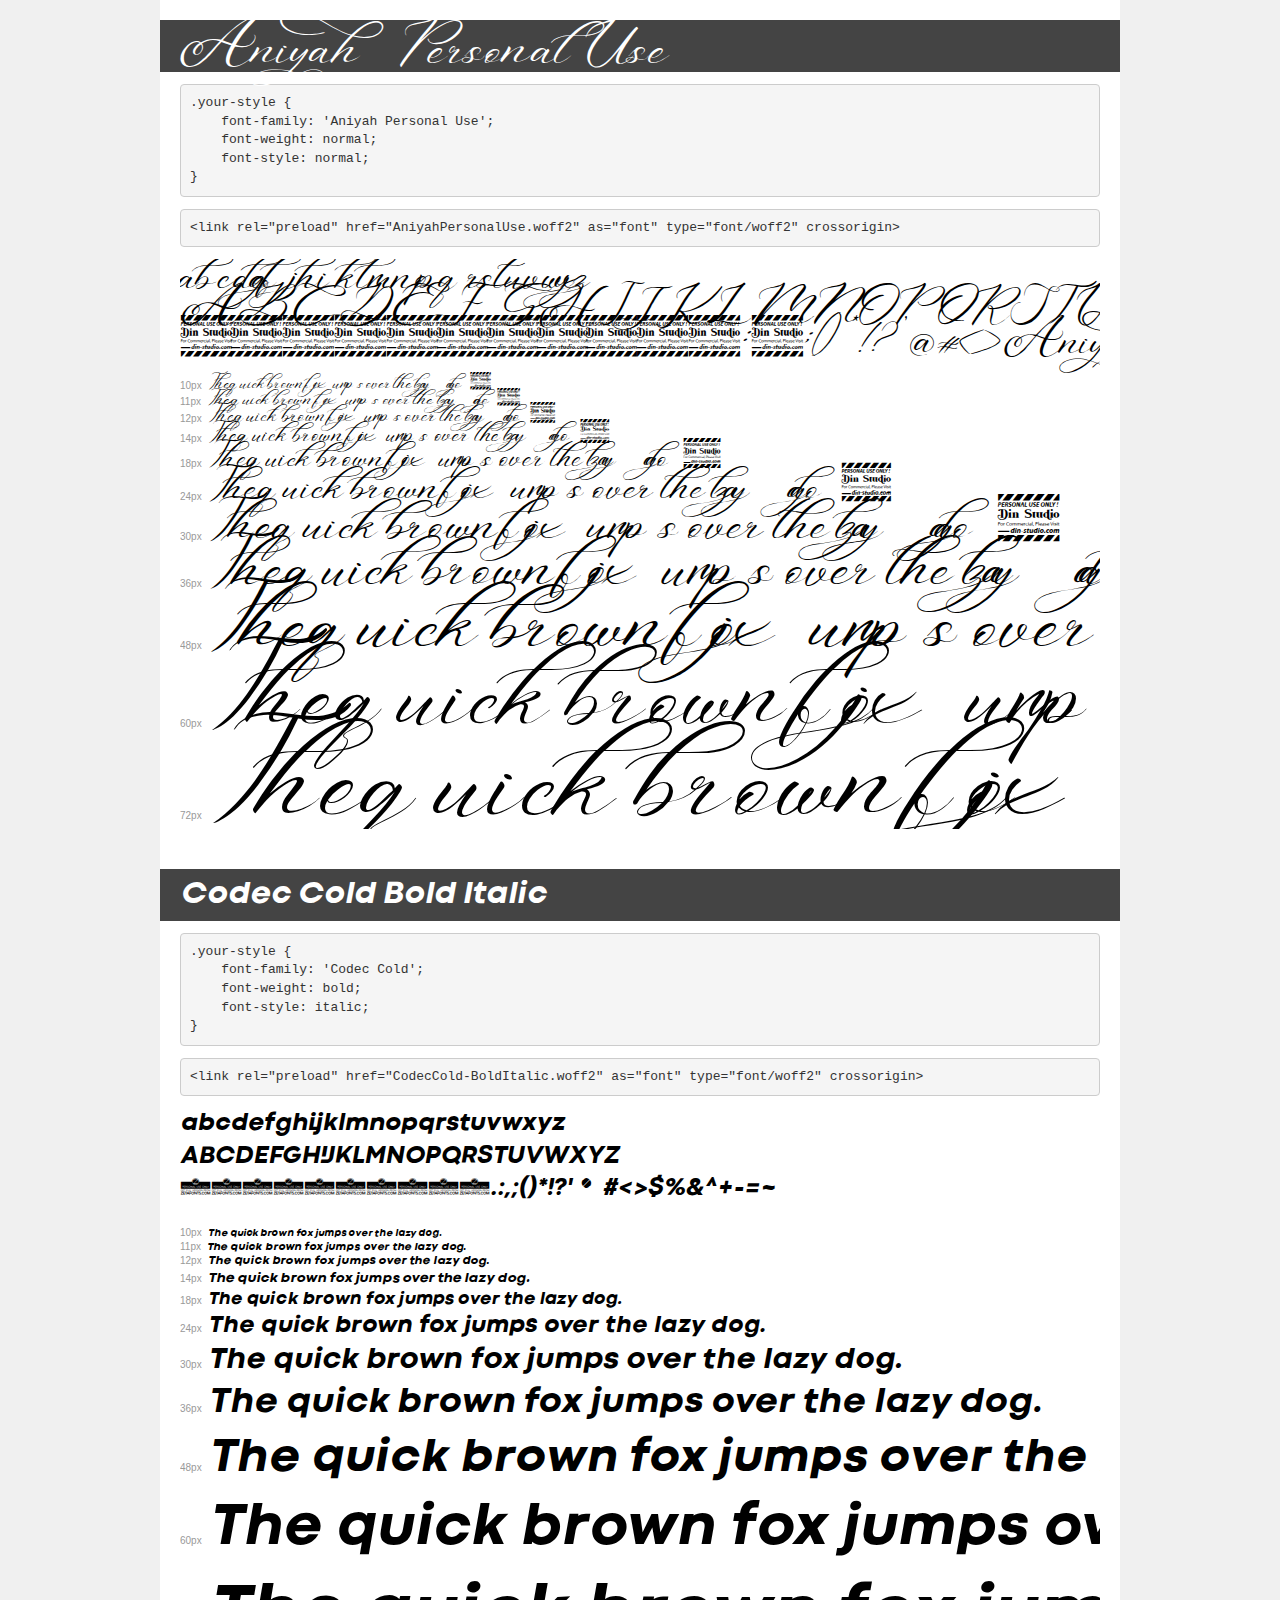
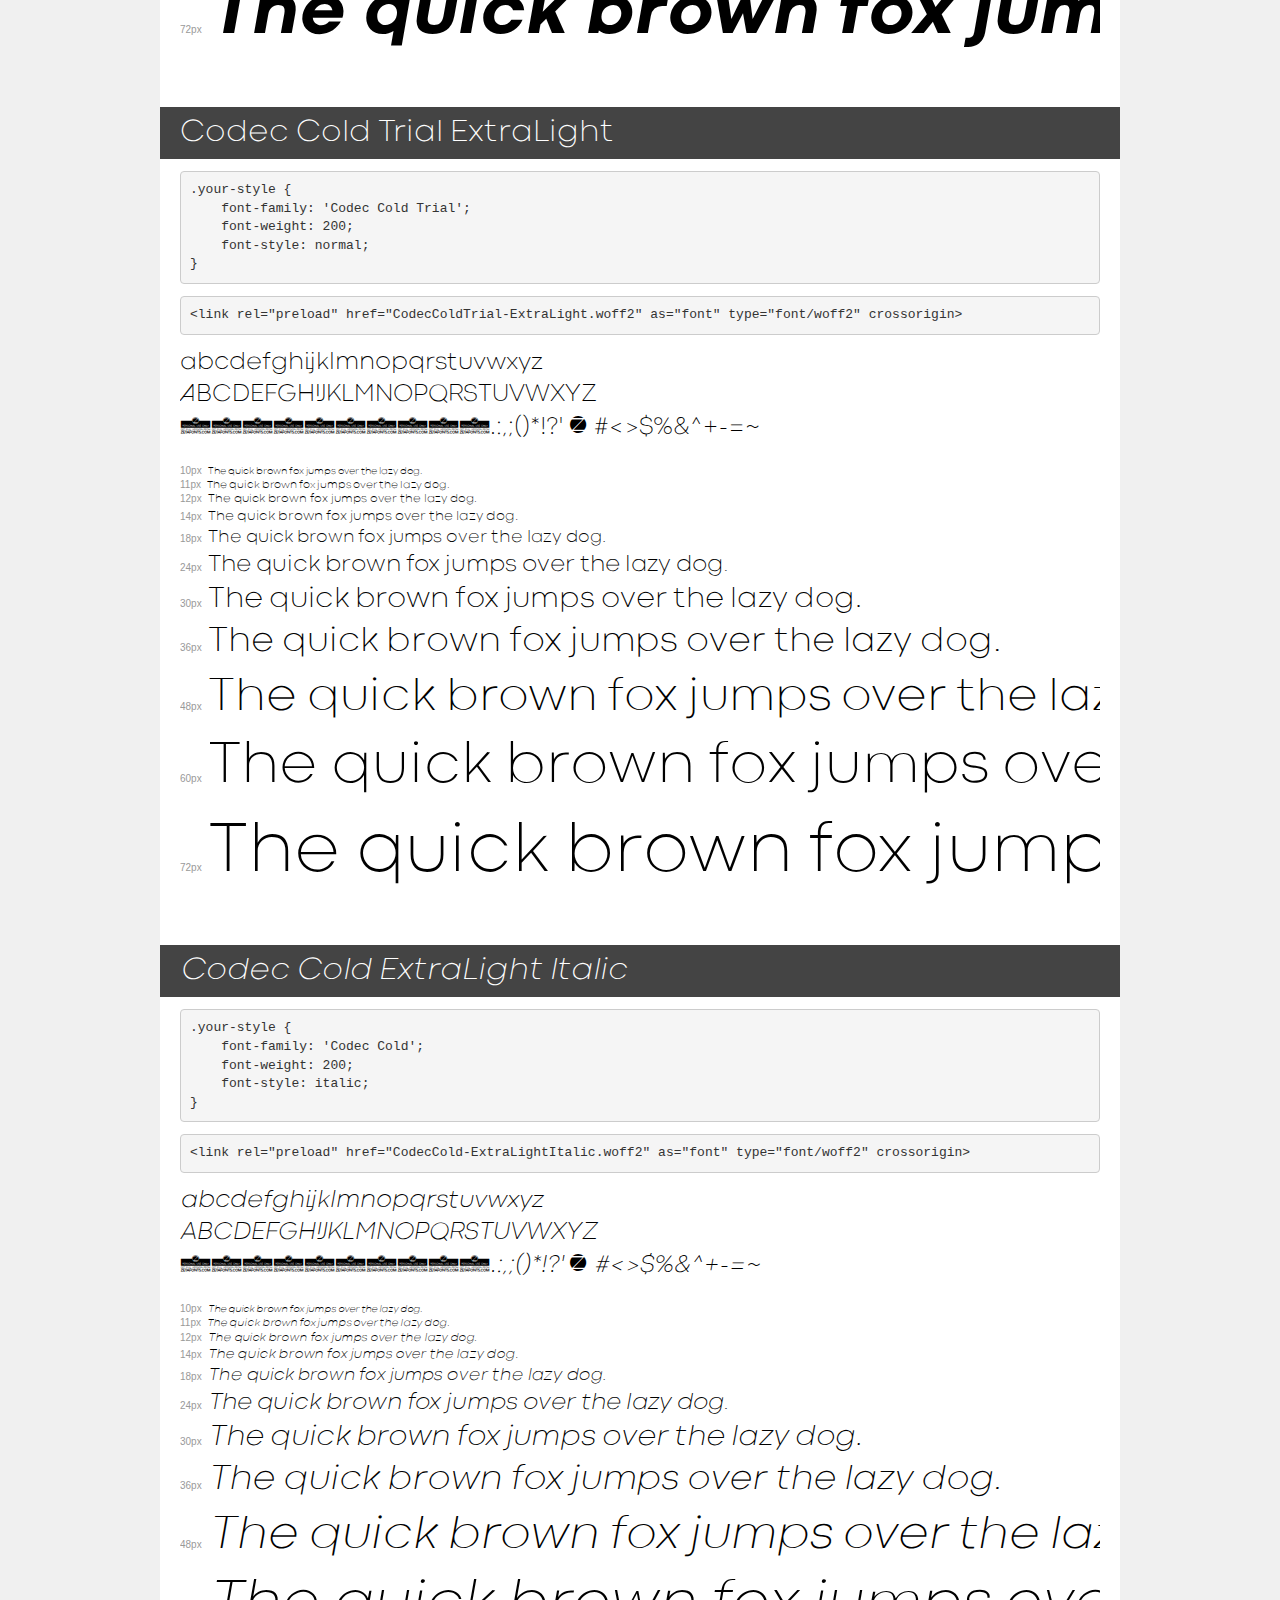
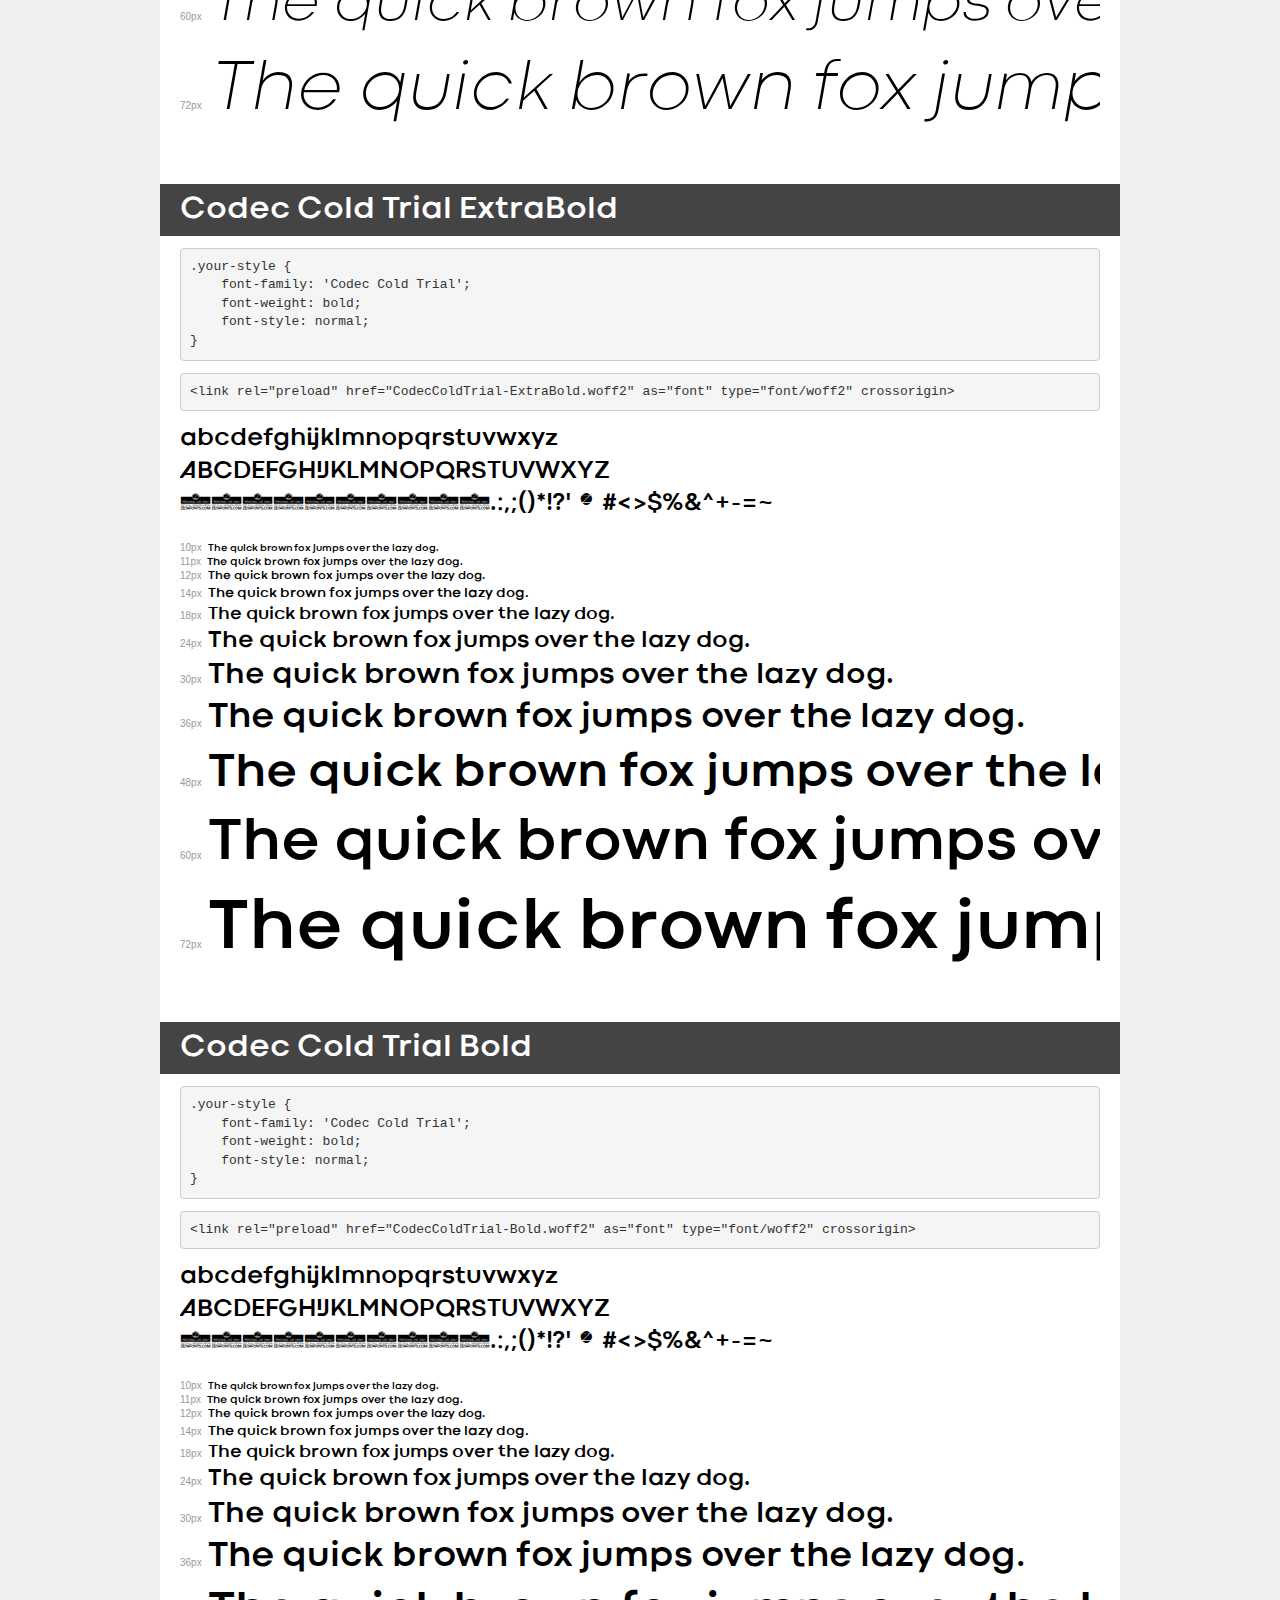
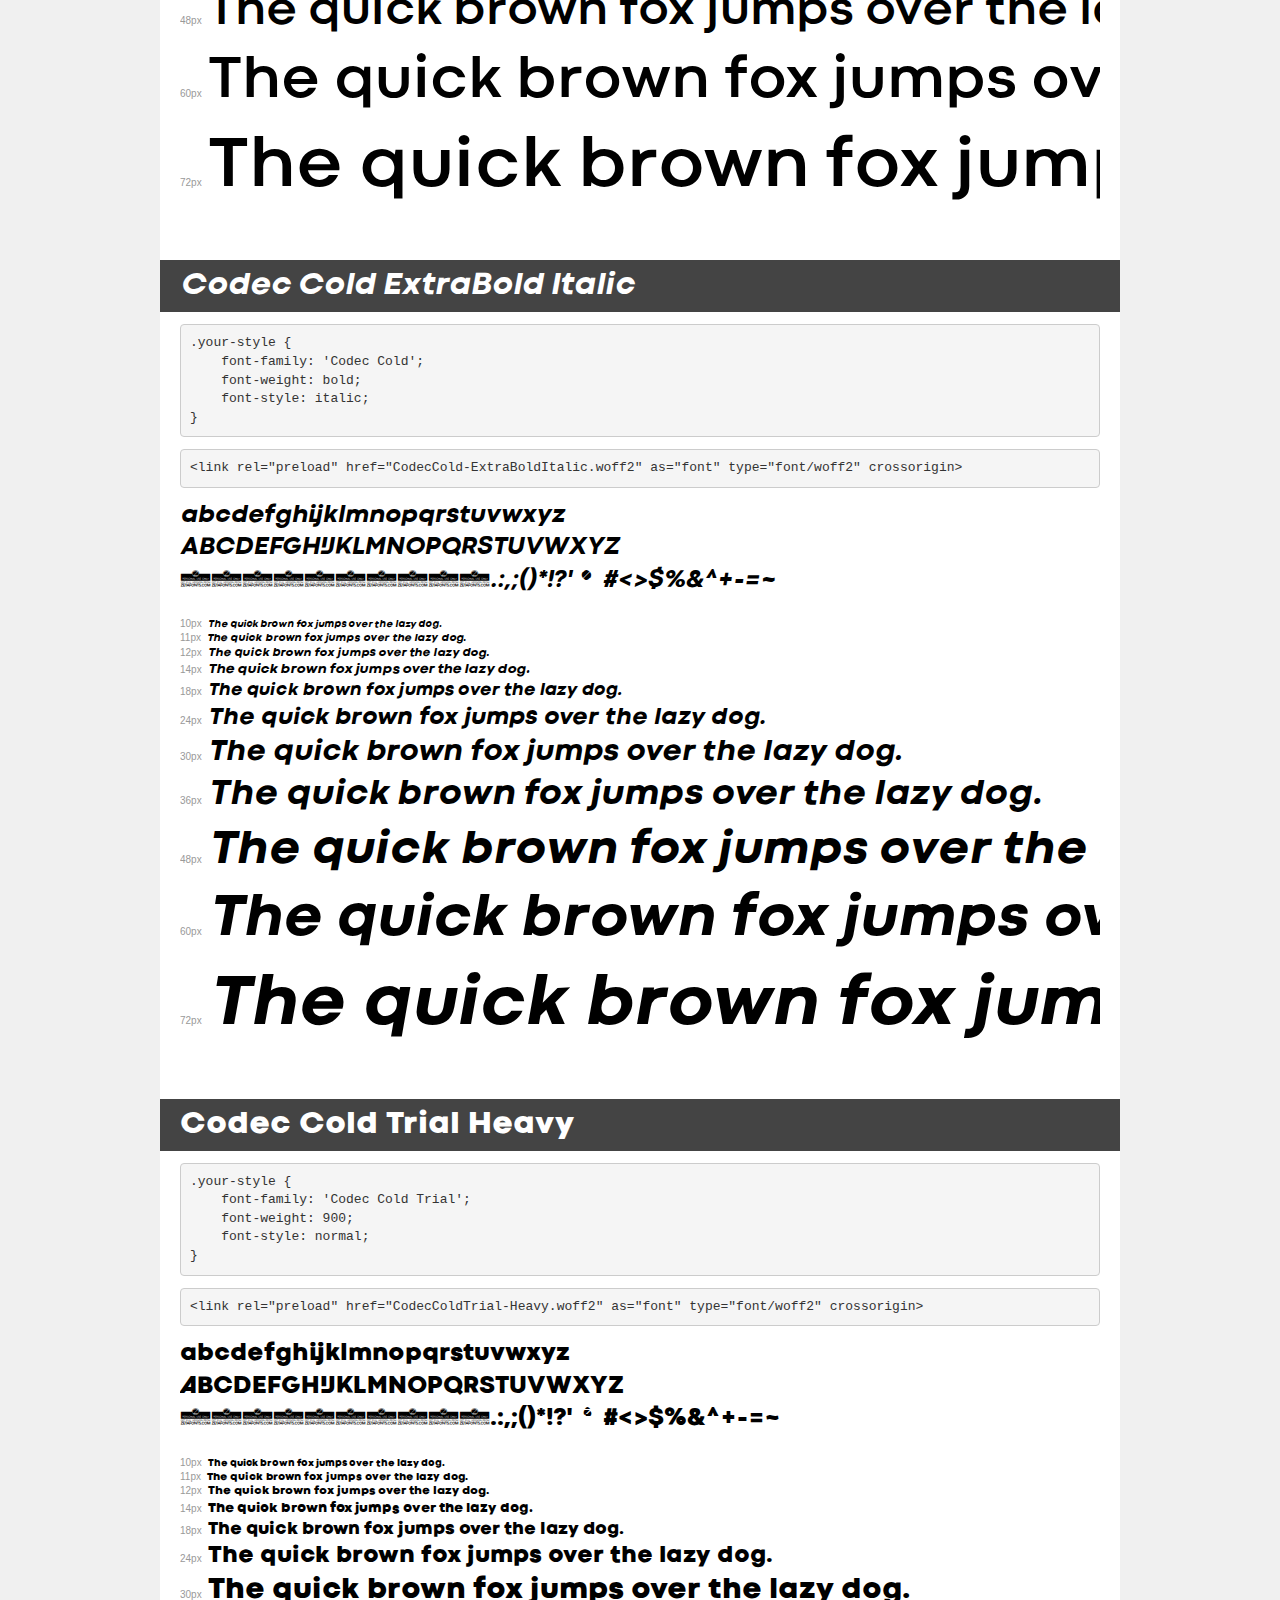
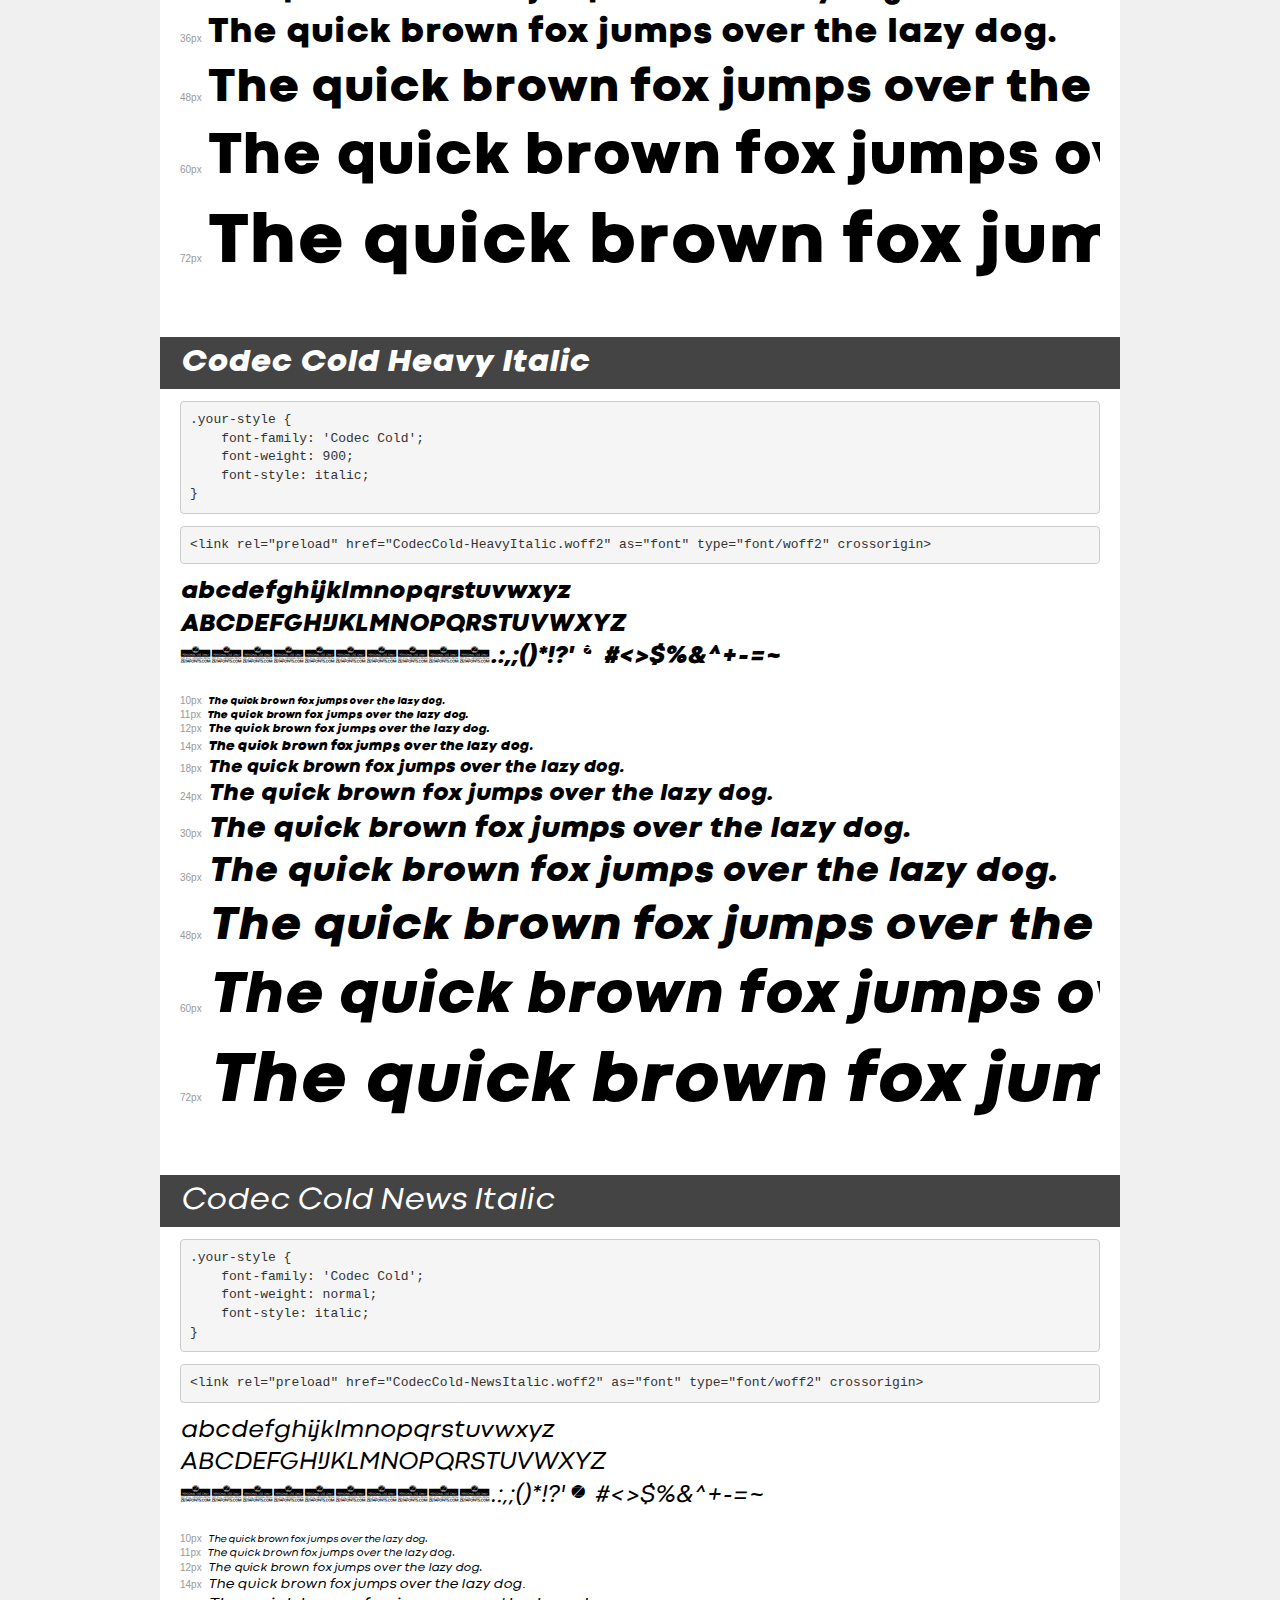
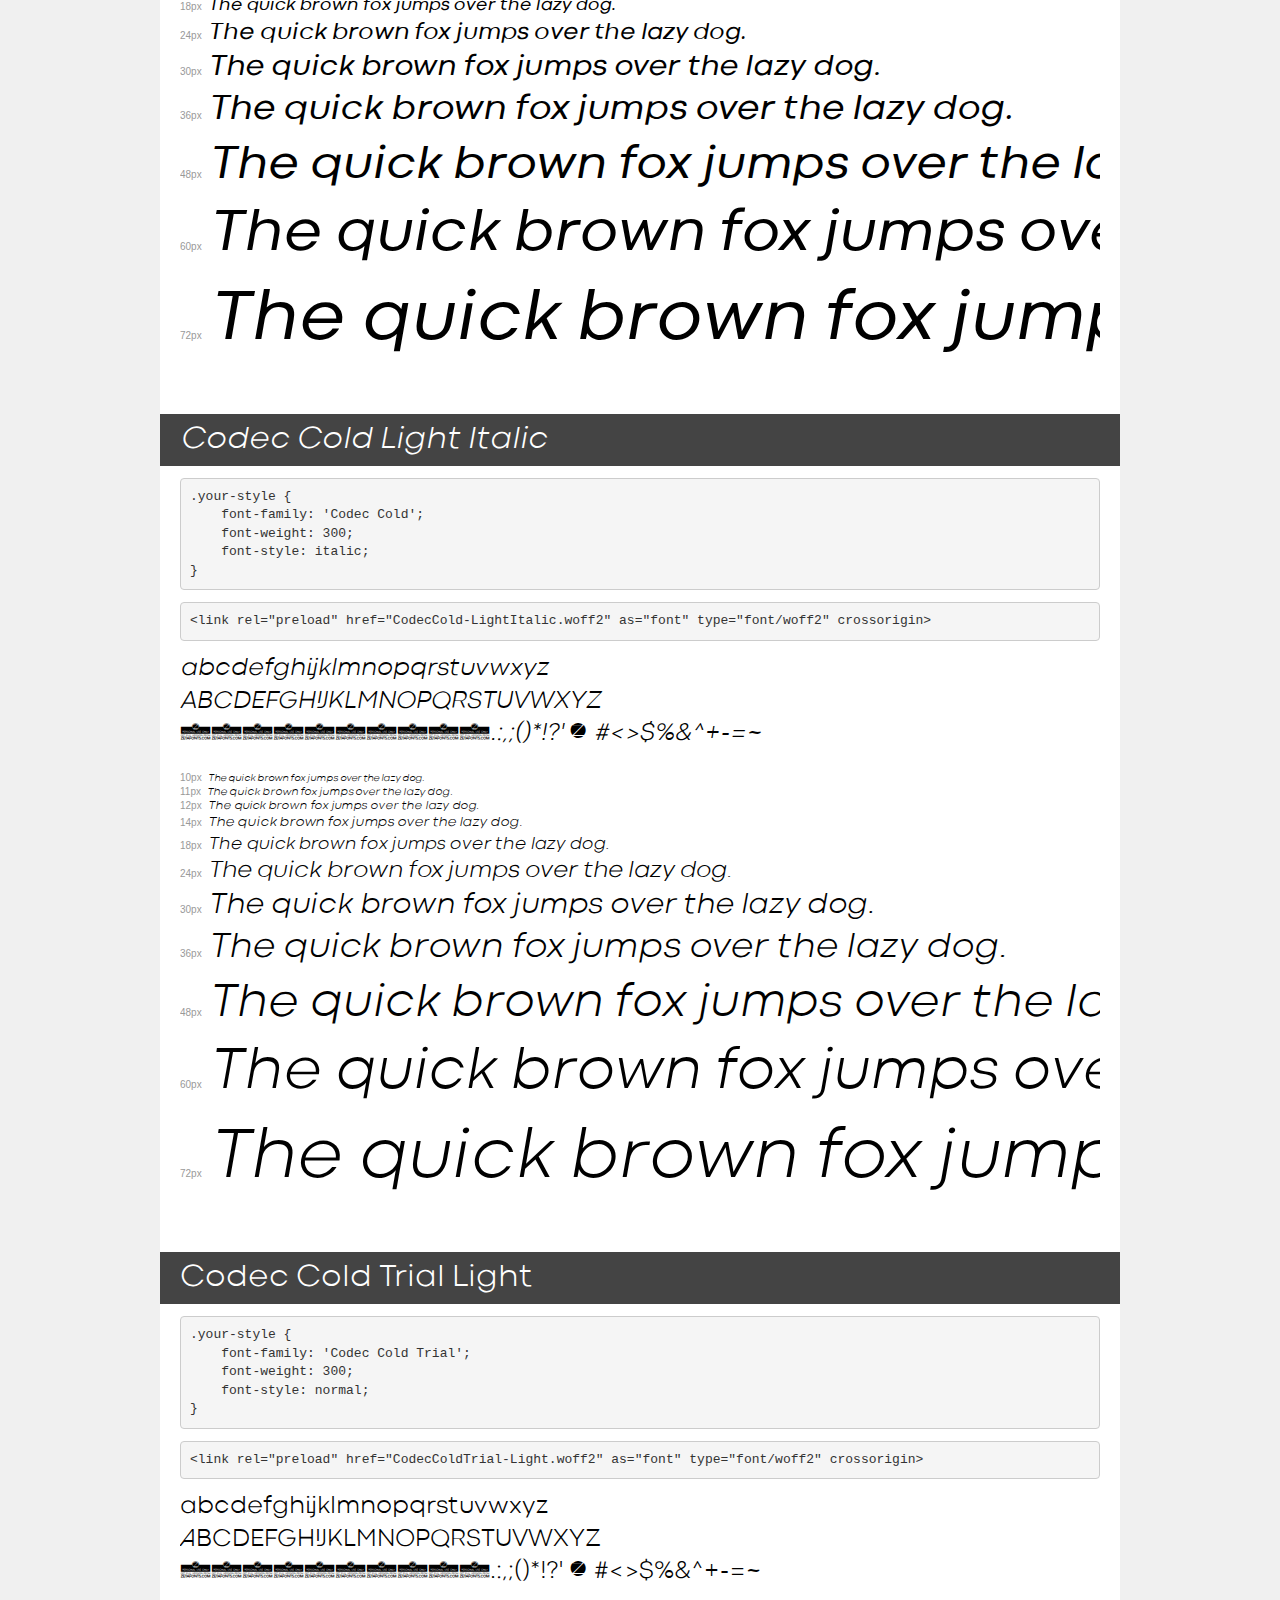
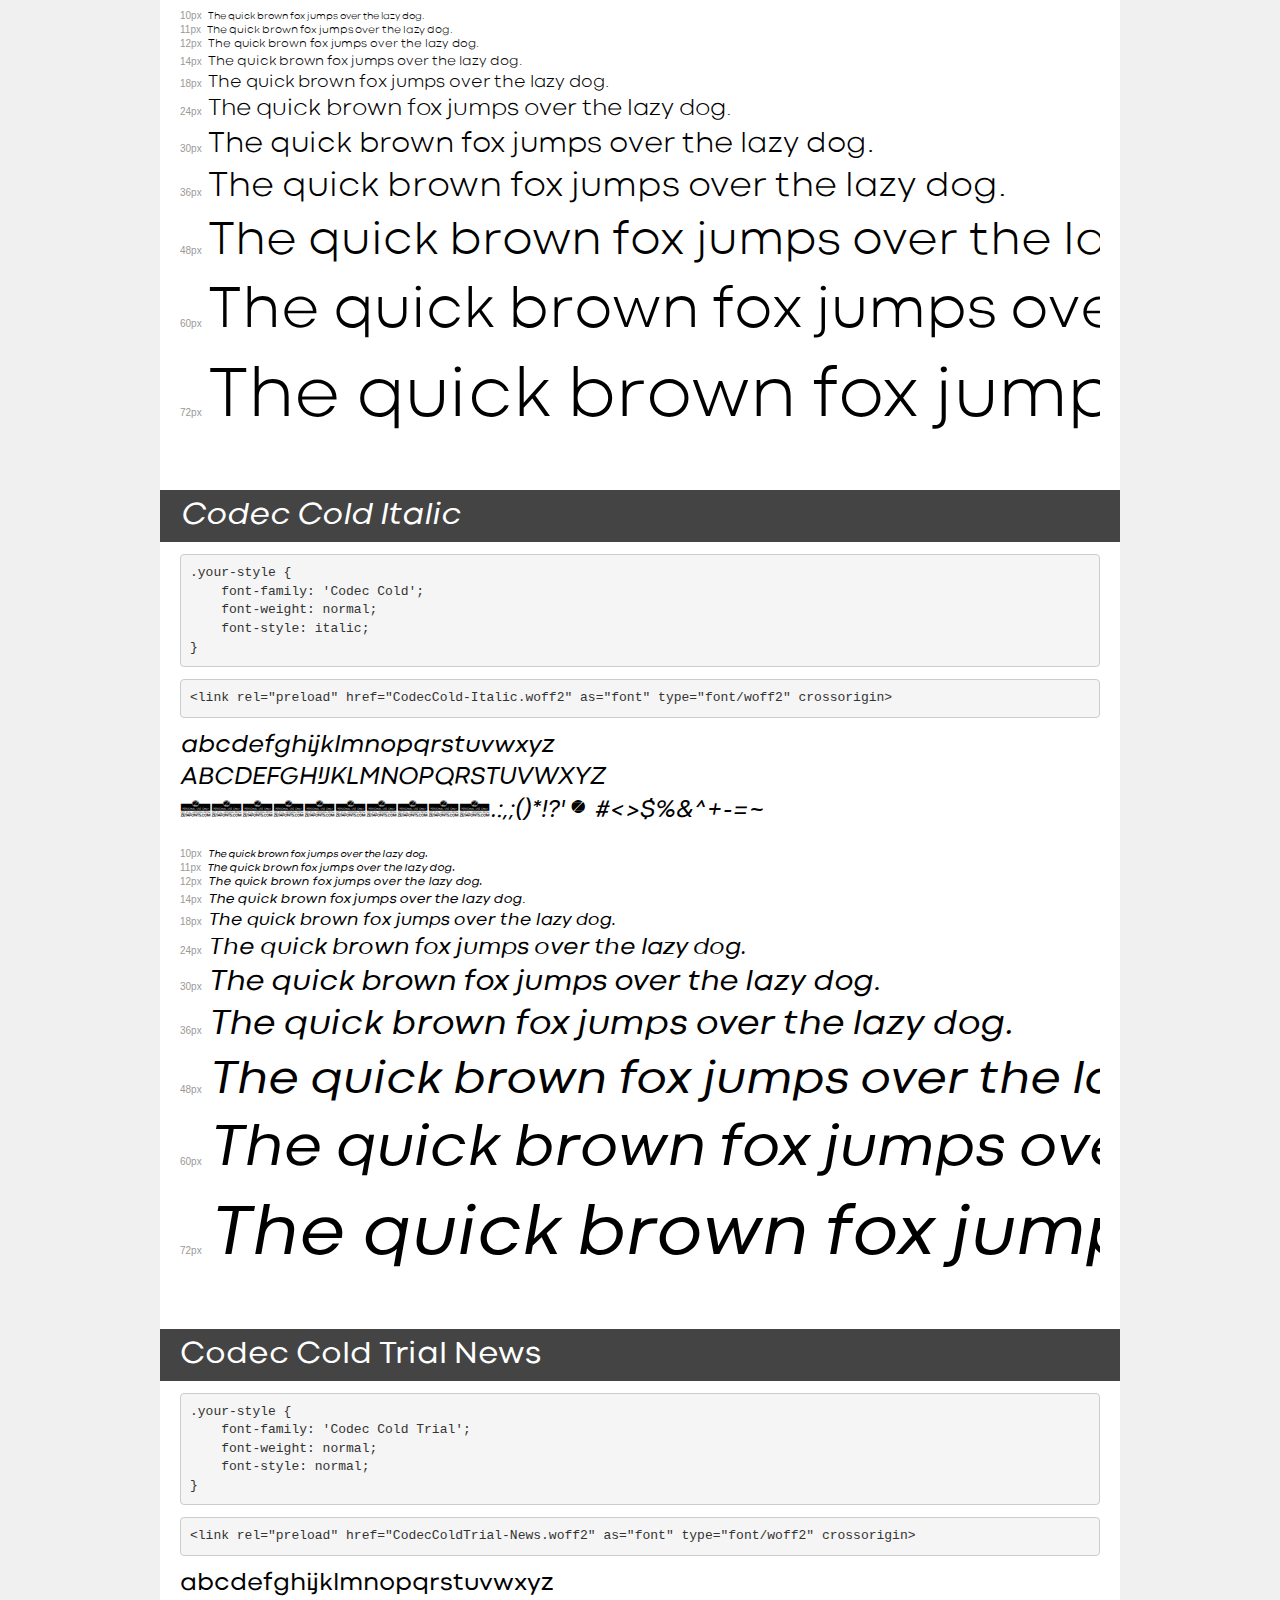
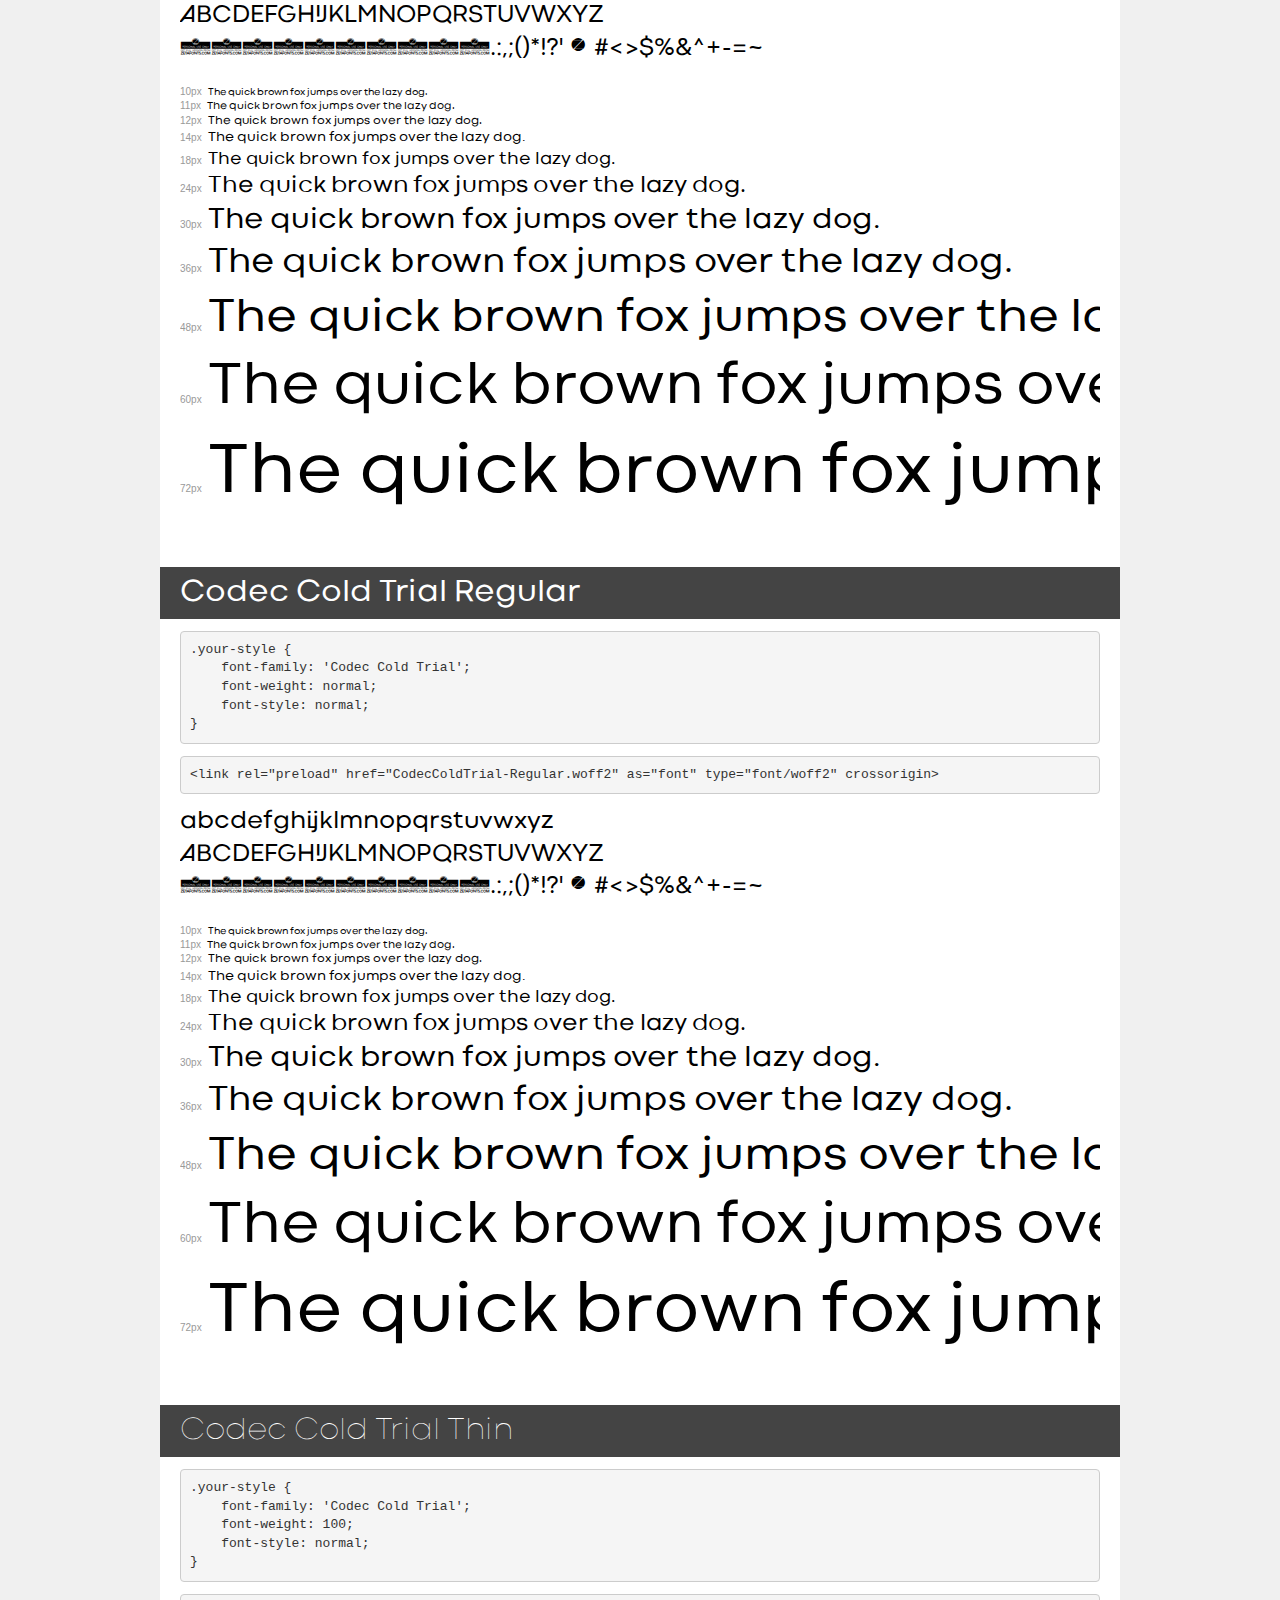
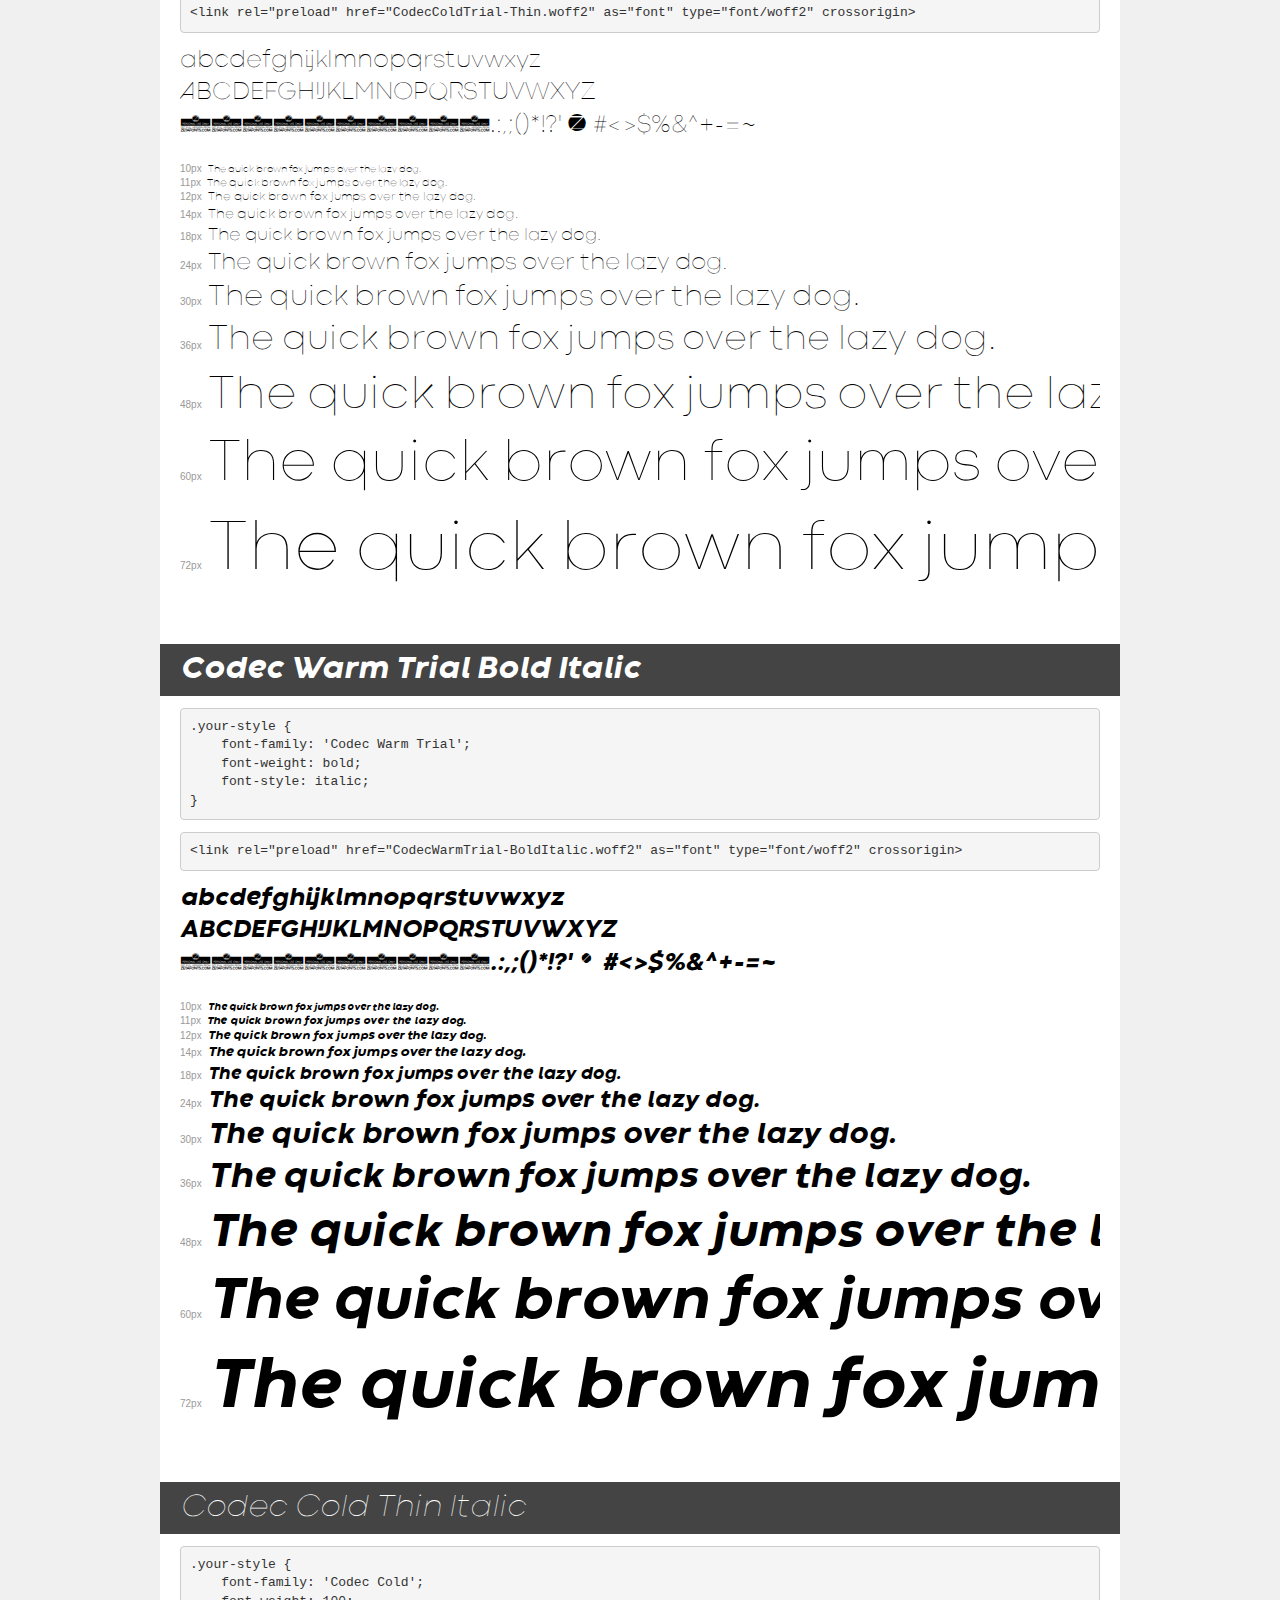
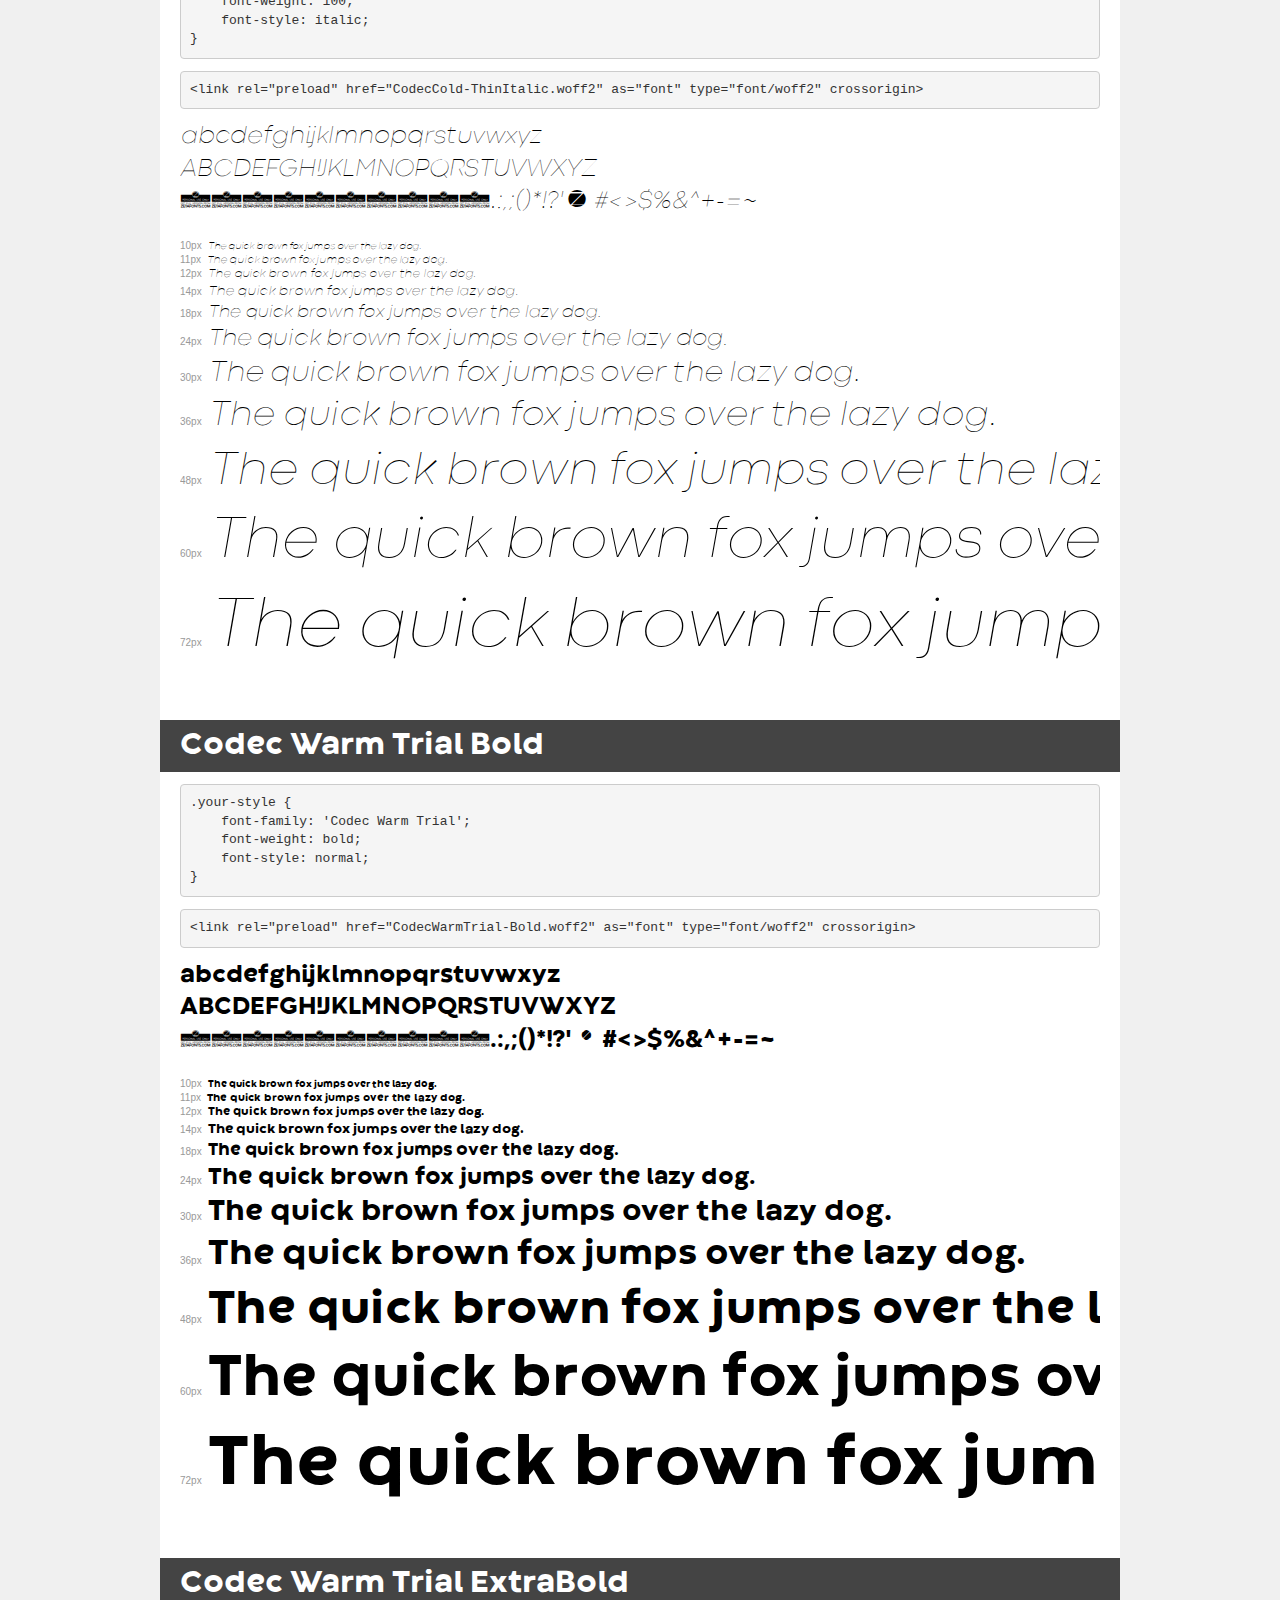
<file: fonts/demo.html>
<!DOCTYPE html>
<html lang="en">
<head>
    <meta charset="utf-8">
    <meta http-equiv="X-UA-Compatible" content="IE=edge">
    <meta name="viewport" content="width=device-width, initial-scale=1">
    <meta name="robots" content="noindex, noarchive">
    <meta name="format-detection" content="telephone=no">
    <title>Transfonter demo</title>
    <link href="stylesheet.css" rel="stylesheet">
    <style>
        /*
        http://meyerweb.com/eric/tools/css/reset/
        v2.0 | 20110126
        License: none (public domain)
        */
        html, body, div, span, applet, object, iframe,
        h1, h2, h3, h4, h5, h6, p, blockquote, pre,
        a, abbr, acronym, address, big, cite, code,
        del, dfn, em, img, ins, kbd, q, s, samp,
        small, strike, strong, sub, sup, tt, var,
        b, u, i, center,
        dl, dt, dd, ol, ul, li,
        fieldset, form, label, legend,
        table, caption, tbody, tfoot, thead, tr, th, td,
        article, aside, canvas, details, embed,
        figure, figcaption, footer, header, hgroup,
        menu, nav, output, ruby, section, summary,
        time, mark, audio, video {
            margin: 0;
            padding: 0;
            border: 0;
            font-size: 100%;
            font: inherit;
            vertical-align: baseline;
        }
        /* HTML5 display-role reset for older browsers */
        article, aside, details, figcaption, figure,
        footer, header, hgroup, menu, nav, section {
            display: block;
        }
        body {
            line-height: 1;
        }
        ol, ul {
            list-style: none;
        }
        blockquote, q {
            quotes: none;
        }
        blockquote:before, blockquote:after,
        q:before, q:after {
            content: '';
            content: none;
        }
        table {
            border-collapse: collapse;
            border-spacing: 0;
        }
        /* demo styles */
        body {
            background: #f0f0f0;
            color: #000;
        }
        .page {
            background: #fff;
            width: 920px;
            margin: 0 auto;
            padding: 20px 20px 0 20px;
            overflow: hidden;
        }
        .font-container {
            overflow-x: auto;
            overflow-y: hidden;
            margin-bottom: 40px;
            line-height: 1.3;
            white-space: nowrap;
            padding-bottom: 5px;
        }
        h1 {
            position: relative;
            background: #444;
            font-size: 32px;
            color: #fff;
            padding: 10px 20px;
            margin: 0 -20px 12px -20px;
        }
        .letters {
            font-size: 25px;
            margin-bottom: 20px;
        }
        .s10:before {
            content: '10px';
        }
        .s11:before {
            content: '11px';
        }
        .s12:before {
            content: '12px';
        }
        .s14:before {
            content: '14px';
        }
        .s18:before {
            content: '18px';
        }
        .s24:before {
            content: '24px';
        }
        .s30:before {
            content: '30px';
        }
        .s36:before {
            content: '36px';
        }
        .s48:before {
            content: '48px';
        }
        .s60:before {
            content: '60px';
        }
        .s72:before {
            content: '72px';
        }
        .s10:before, .s11:before, .s12:before, .s14:before,
        .s18:before, .s24:before, .s30:before, .s36:before,
        .s48:before, .s60:before, .s72:before {
            font-family: Arial, sans-serif;
            font-size: 10px;
            font-weight: normal;
            font-style: normal;
            color: #999;
            padding-right: 6px;
        }
        pre {
            display: block;
            padding: 9px;
            margin: 0 0 12px;
            font-family: Monaco, Menlo, Consolas, "Courier New", monospace;
            font-size: 13px;
            line-height: 1.428571429;
            color: #333;
            font-weight: normal;
            font-style: normal;
            background-color: #f5f5f5;
            border: 1px solid #ccc;
            overflow-x: auto;
            border-radius: 4px;
        }
        /* responsive */
        @media (max-width: 959px) {
            .page {
                width: auto;
                margin: 0;
            }
        }
    </style>
</head>
<body>
<div class="page">
    <div class="demo">
        <h1 style="font-family: 'Aniyah Personal Use'; font-weight: normal; font-style: normal;">Aniyah Personal Use</h1>
        <pre title="Usage">.your-style {
    font-family: 'Aniyah Personal Use';
    font-weight: normal;
    font-style: normal;
}</pre>
        <pre title="Preload (optional)">
&lt;link rel=&quot;preload&quot; href=&quot;AniyahPersonalUse.woff2&quot; as=&quot;font&quot; type=&quot;font/woff2&quot; crossorigin&gt;</pre>
        <div class="font-container" style="font-family: 'Aniyah Personal Use'; font-weight: normal; font-style: normal;">
            <p class="letters">
                abcdefghijklmnopqrstuvwxyz<br>
ABCDEFGHIJKLMNOPQRSTUVWXYZ<br>
                0123456789.:,;()*!?'@#&lt;&gt;$%&^+-=~
            </p>
            <p class="s10" style="font-size: 10px;">The quick brown fox jumps over the lazy dog.</p>
            <p class="s11" style="font-size: 11px;">The quick brown fox jumps over the lazy dog.</p>
            <p class="s12" style="font-size: 12px;">The quick brown fox jumps over the lazy dog.</p>
            <p class="s14" style="font-size: 14px;">The quick brown fox jumps over the lazy dog.</p>
            <p class="s18" style="font-size: 18px;">The quick brown fox jumps over the lazy dog.</p>
            <p class="s24" style="font-size: 24px;">The quick brown fox jumps over the lazy dog.</p>
            <p class="s30" style="font-size: 30px;">The quick brown fox jumps over the lazy dog.</p>
            <p class="s36" style="font-size: 36px;">The quick brown fox jumps over the lazy dog.</p>
            <p class="s48" style="font-size: 48px;">The quick brown fox jumps over the lazy dog.</p>
            <p class="s60" style="font-size: 60px;">The quick brown fox jumps over the lazy dog.</p>
            <p class="s72" style="font-size: 72px;">The quick brown fox jumps over the lazy dog.</p>
        </div>
    </div>

    <div class="demo">
        <h1 style="font-family: 'Codec Cold'; font-weight: bold; font-style: italic;">Codec Cold Bold Italic</h1>
        <pre title="Usage">.your-style {
    font-family: 'Codec Cold';
    font-weight: bold;
    font-style: italic;
}</pre>
        <pre title="Preload (optional)">
&lt;link rel=&quot;preload&quot; href=&quot;CodecCold-BoldItalic.woff2&quot; as=&quot;font&quot; type=&quot;font/woff2&quot; crossorigin&gt;</pre>
        <div class="font-container" style="font-family: 'Codec Cold'; font-weight: bold; font-style: italic;">
            <p class="letters">
                abcdefghijklmnopqrstuvwxyz<br>
ABCDEFGHIJKLMNOPQRSTUVWXYZ<br>
                0123456789.:,;()*!?'@#&lt;&gt;$%&^+-=~
            </p>
            <p class="s10" style="font-size: 10px;">The quick brown fox jumps over the lazy dog.</p>
            <p class="s11" style="font-size: 11px;">The quick brown fox jumps over the lazy dog.</p>
            <p class="s12" style="font-size: 12px;">The quick brown fox jumps over the lazy dog.</p>
            <p class="s14" style="font-size: 14px;">The quick brown fox jumps over the lazy dog.</p>
            <p class="s18" style="font-size: 18px;">The quick brown fox jumps over the lazy dog.</p>
            <p class="s24" style="font-size: 24px;">The quick brown fox jumps over the lazy dog.</p>
            <p class="s30" style="font-size: 30px;">The quick brown fox jumps over the lazy dog.</p>
            <p class="s36" style="font-size: 36px;">The quick brown fox jumps over the lazy dog.</p>
            <p class="s48" style="font-size: 48px;">The quick brown fox jumps over the lazy dog.</p>
            <p class="s60" style="font-size: 60px;">The quick brown fox jumps over the lazy dog.</p>
            <p class="s72" style="font-size: 72px;">The quick brown fox jumps over the lazy dog.</p>
        </div>
    </div>

    <div class="demo">
        <h1 style="font-family: 'Codec Cold Trial'; font-weight: 200; font-style: normal;">Codec Cold Trial ExtraLight</h1>
        <pre title="Usage">.your-style {
    font-family: 'Codec Cold Trial';
    font-weight: 200;
    font-style: normal;
}</pre>
        <pre title="Preload (optional)">
&lt;link rel=&quot;preload&quot; href=&quot;CodecColdTrial-ExtraLight.woff2&quot; as=&quot;font&quot; type=&quot;font/woff2&quot; crossorigin&gt;</pre>
        <div class="font-container" style="font-family: 'Codec Cold Trial'; font-weight: 200; font-style: normal;">
            <p class="letters">
                abcdefghijklmnopqrstuvwxyz<br>
ABCDEFGHIJKLMNOPQRSTUVWXYZ<br>
                0123456789.:,;()*!?'@#&lt;&gt;$%&^+-=~
            </p>
            <p class="s10" style="font-size: 10px;">The quick brown fox jumps over the lazy dog.</p>
            <p class="s11" style="font-size: 11px;">The quick brown fox jumps over the lazy dog.</p>
            <p class="s12" style="font-size: 12px;">The quick brown fox jumps over the lazy dog.</p>
            <p class="s14" style="font-size: 14px;">The quick brown fox jumps over the lazy dog.</p>
            <p class="s18" style="font-size: 18px;">The quick brown fox jumps over the lazy dog.</p>
            <p class="s24" style="font-size: 24px;">The quick brown fox jumps over the lazy dog.</p>
            <p class="s30" style="font-size: 30px;">The quick brown fox jumps over the lazy dog.</p>
            <p class="s36" style="font-size: 36px;">The quick brown fox jumps over the lazy dog.</p>
            <p class="s48" style="font-size: 48px;">The quick brown fox jumps over the lazy dog.</p>
            <p class="s60" style="font-size: 60px;">The quick brown fox jumps over the lazy dog.</p>
            <p class="s72" style="font-size: 72px;">The quick brown fox jumps over the lazy dog.</p>
        </div>
    </div>

    <div class="demo">
        <h1 style="font-family: 'Codec Cold'; font-weight: 200; font-style: italic;">Codec Cold ExtraLight Italic</h1>
        <pre title="Usage">.your-style {
    font-family: 'Codec Cold';
    font-weight: 200;
    font-style: italic;
}</pre>
        <pre title="Preload (optional)">
&lt;link rel=&quot;preload&quot; href=&quot;CodecCold-ExtraLightItalic.woff2&quot; as=&quot;font&quot; type=&quot;font/woff2&quot; crossorigin&gt;</pre>
        <div class="font-container" style="font-family: 'Codec Cold'; font-weight: 200; font-style: italic;">
            <p class="letters">
                abcdefghijklmnopqrstuvwxyz<br>
ABCDEFGHIJKLMNOPQRSTUVWXYZ<br>
                0123456789.:,;()*!?'@#&lt;&gt;$%&^+-=~
            </p>
            <p class="s10" style="font-size: 10px;">The quick brown fox jumps over the lazy dog.</p>
            <p class="s11" style="font-size: 11px;">The quick brown fox jumps over the lazy dog.</p>
            <p class="s12" style="font-size: 12px;">The quick brown fox jumps over the lazy dog.</p>
            <p class="s14" style="font-size: 14px;">The quick brown fox jumps over the lazy dog.</p>
            <p class="s18" style="font-size: 18px;">The quick brown fox jumps over the lazy dog.</p>
            <p class="s24" style="font-size: 24px;">The quick brown fox jumps over the lazy dog.</p>
            <p class="s30" style="font-size: 30px;">The quick brown fox jumps over the lazy dog.</p>
            <p class="s36" style="font-size: 36px;">The quick brown fox jumps over the lazy dog.</p>
            <p class="s48" style="font-size: 48px;">The quick brown fox jumps over the lazy dog.</p>
            <p class="s60" style="font-size: 60px;">The quick brown fox jumps over the lazy dog.</p>
            <p class="s72" style="font-size: 72px;">The quick brown fox jumps over the lazy dog.</p>
        </div>
    </div>

    <div class="demo">
        <h1 style="font-family: 'Codec Cold Trial'; font-weight: bold; font-style: normal;">Codec Cold Trial ExtraBold</h1>
        <pre title="Usage">.your-style {
    font-family: 'Codec Cold Trial';
    font-weight: bold;
    font-style: normal;
}</pre>
        <pre title="Preload (optional)">
&lt;link rel=&quot;preload&quot; href=&quot;CodecColdTrial-ExtraBold.woff2&quot; as=&quot;font&quot; type=&quot;font/woff2&quot; crossorigin&gt;</pre>
        <div class="font-container" style="font-family: 'Codec Cold Trial'; font-weight: bold; font-style: normal;">
            <p class="letters">
                abcdefghijklmnopqrstuvwxyz<br>
ABCDEFGHIJKLMNOPQRSTUVWXYZ<br>
                0123456789.:,;()*!?'@#&lt;&gt;$%&^+-=~
            </p>
            <p class="s10" style="font-size: 10px;">The quick brown fox jumps over the lazy dog.</p>
            <p class="s11" style="font-size: 11px;">The quick brown fox jumps over the lazy dog.</p>
            <p class="s12" style="font-size: 12px;">The quick brown fox jumps over the lazy dog.</p>
            <p class="s14" style="font-size: 14px;">The quick brown fox jumps over the lazy dog.</p>
            <p class="s18" style="font-size: 18px;">The quick brown fox jumps over the lazy dog.</p>
            <p class="s24" style="font-size: 24px;">The quick brown fox jumps over the lazy dog.</p>
            <p class="s30" style="font-size: 30px;">The quick brown fox jumps over the lazy dog.</p>
            <p class="s36" style="font-size: 36px;">The quick brown fox jumps over the lazy dog.</p>
            <p class="s48" style="font-size: 48px;">The quick brown fox jumps over the lazy dog.</p>
            <p class="s60" style="font-size: 60px;">The quick brown fox jumps over the lazy dog.</p>
            <p class="s72" style="font-size: 72px;">The quick brown fox jumps over the lazy dog.</p>
        </div>
    </div>

    <div class="demo">
        <h1 style="font-family: 'Codec Cold Trial'; font-weight: bold; font-style: normal;">Codec Cold Trial Bold</h1>
        <pre title="Usage">.your-style {
    font-family: 'Codec Cold Trial';
    font-weight: bold;
    font-style: normal;
}</pre>
        <pre title="Preload (optional)">
&lt;link rel=&quot;preload&quot; href=&quot;CodecColdTrial-Bold.woff2&quot; as=&quot;font&quot; type=&quot;font/woff2&quot; crossorigin&gt;</pre>
        <div class="font-container" style="font-family: 'Codec Cold Trial'; font-weight: bold; font-style: normal;">
            <p class="letters">
                abcdefghijklmnopqrstuvwxyz<br>
ABCDEFGHIJKLMNOPQRSTUVWXYZ<br>
                0123456789.:,;()*!?'@#&lt;&gt;$%&^+-=~
            </p>
            <p class="s10" style="font-size: 10px;">The quick brown fox jumps over the lazy dog.</p>
            <p class="s11" style="font-size: 11px;">The quick brown fox jumps over the lazy dog.</p>
            <p class="s12" style="font-size: 12px;">The quick brown fox jumps over the lazy dog.</p>
            <p class="s14" style="font-size: 14px;">The quick brown fox jumps over the lazy dog.</p>
            <p class="s18" style="font-size: 18px;">The quick brown fox jumps over the lazy dog.</p>
            <p class="s24" style="font-size: 24px;">The quick brown fox jumps over the lazy dog.</p>
            <p class="s30" style="font-size: 30px;">The quick brown fox jumps over the lazy dog.</p>
            <p class="s36" style="font-size: 36px;">The quick brown fox jumps over the lazy dog.</p>
            <p class="s48" style="font-size: 48px;">The quick brown fox jumps over the lazy dog.</p>
            <p class="s60" style="font-size: 60px;">The quick brown fox jumps over the lazy dog.</p>
            <p class="s72" style="font-size: 72px;">The quick brown fox jumps over the lazy dog.</p>
        </div>
    </div>

    <div class="demo">
        <h1 style="font-family: 'Codec Cold'; font-weight: bold; font-style: italic;">Codec Cold ExtraBold Italic</h1>
        <pre title="Usage">.your-style {
    font-family: 'Codec Cold';
    font-weight: bold;
    font-style: italic;
}</pre>
        <pre title="Preload (optional)">
&lt;link rel=&quot;preload&quot; href=&quot;CodecCold-ExtraBoldItalic.woff2&quot; as=&quot;font&quot; type=&quot;font/woff2&quot; crossorigin&gt;</pre>
        <div class="font-container" style="font-family: 'Codec Cold'; font-weight: bold; font-style: italic;">
            <p class="letters">
                abcdefghijklmnopqrstuvwxyz<br>
ABCDEFGHIJKLMNOPQRSTUVWXYZ<br>
                0123456789.:,;()*!?'@#&lt;&gt;$%&^+-=~
            </p>
            <p class="s10" style="font-size: 10px;">The quick brown fox jumps over the lazy dog.</p>
            <p class="s11" style="font-size: 11px;">The quick brown fox jumps over the lazy dog.</p>
            <p class="s12" style="font-size: 12px;">The quick brown fox jumps over the lazy dog.</p>
            <p class="s14" style="font-size: 14px;">The quick brown fox jumps over the lazy dog.</p>
            <p class="s18" style="font-size: 18px;">The quick brown fox jumps over the lazy dog.</p>
            <p class="s24" style="font-size: 24px;">The quick brown fox jumps over the lazy dog.</p>
            <p class="s30" style="font-size: 30px;">The quick brown fox jumps over the lazy dog.</p>
            <p class="s36" style="font-size: 36px;">The quick brown fox jumps over the lazy dog.</p>
            <p class="s48" style="font-size: 48px;">The quick brown fox jumps over the lazy dog.</p>
            <p class="s60" style="font-size: 60px;">The quick brown fox jumps over the lazy dog.</p>
            <p class="s72" style="font-size: 72px;">The quick brown fox jumps over the lazy dog.</p>
        </div>
    </div>

    <div class="demo">
        <h1 style="font-family: 'Codec Cold Trial'; font-weight: 900; font-style: normal;">Codec Cold Trial Heavy</h1>
        <pre title="Usage">.your-style {
    font-family: 'Codec Cold Trial';
    font-weight: 900;
    font-style: normal;
}</pre>
        <pre title="Preload (optional)">
&lt;link rel=&quot;preload&quot; href=&quot;CodecColdTrial-Heavy.woff2&quot; as=&quot;font&quot; type=&quot;font/woff2&quot; crossorigin&gt;</pre>
        <div class="font-container" style="font-family: 'Codec Cold Trial'; font-weight: 900; font-style: normal;">
            <p class="letters">
                abcdefghijklmnopqrstuvwxyz<br>
ABCDEFGHIJKLMNOPQRSTUVWXYZ<br>
                0123456789.:,;()*!?'@#&lt;&gt;$%&^+-=~
            </p>
            <p class="s10" style="font-size: 10px;">The quick brown fox jumps over the lazy dog.</p>
            <p class="s11" style="font-size: 11px;">The quick brown fox jumps over the lazy dog.</p>
            <p class="s12" style="font-size: 12px;">The quick brown fox jumps over the lazy dog.</p>
            <p class="s14" style="font-size: 14px;">The quick brown fox jumps over the lazy dog.</p>
            <p class="s18" style="font-size: 18px;">The quick brown fox jumps over the lazy dog.</p>
            <p class="s24" style="font-size: 24px;">The quick brown fox jumps over the lazy dog.</p>
            <p class="s30" style="font-size: 30px;">The quick brown fox jumps over the lazy dog.</p>
            <p class="s36" style="font-size: 36px;">The quick brown fox jumps over the lazy dog.</p>
            <p class="s48" style="font-size: 48px;">The quick brown fox jumps over the lazy dog.</p>
            <p class="s60" style="font-size: 60px;">The quick brown fox jumps over the lazy dog.</p>
            <p class="s72" style="font-size: 72px;">The quick brown fox jumps over the lazy dog.</p>
        </div>
    </div>

    <div class="demo">
        <h1 style="font-family: 'Codec Cold'; font-weight: 900; font-style: italic;">Codec Cold Heavy Italic</h1>
        <pre title="Usage">.your-style {
    font-family: 'Codec Cold';
    font-weight: 900;
    font-style: italic;
}</pre>
        <pre title="Preload (optional)">
&lt;link rel=&quot;preload&quot; href=&quot;CodecCold-HeavyItalic.woff2&quot; as=&quot;font&quot; type=&quot;font/woff2&quot; crossorigin&gt;</pre>
        <div class="font-container" style="font-family: 'Codec Cold'; font-weight: 900; font-style: italic;">
            <p class="letters">
                abcdefghijklmnopqrstuvwxyz<br>
ABCDEFGHIJKLMNOPQRSTUVWXYZ<br>
                0123456789.:,;()*!?'@#&lt;&gt;$%&^+-=~
            </p>
            <p class="s10" style="font-size: 10px;">The quick brown fox jumps over the lazy dog.</p>
            <p class="s11" style="font-size: 11px;">The quick brown fox jumps over the lazy dog.</p>
            <p class="s12" style="font-size: 12px;">The quick brown fox jumps over the lazy dog.</p>
            <p class="s14" style="font-size: 14px;">The quick brown fox jumps over the lazy dog.</p>
            <p class="s18" style="font-size: 18px;">The quick brown fox jumps over the lazy dog.</p>
            <p class="s24" style="font-size: 24px;">The quick brown fox jumps over the lazy dog.</p>
            <p class="s30" style="font-size: 30px;">The quick brown fox jumps over the lazy dog.</p>
            <p class="s36" style="font-size: 36px;">The quick brown fox jumps over the lazy dog.</p>
            <p class="s48" style="font-size: 48px;">The quick brown fox jumps over the lazy dog.</p>
            <p class="s60" style="font-size: 60px;">The quick brown fox jumps over the lazy dog.</p>
            <p class="s72" style="font-size: 72px;">The quick brown fox jumps over the lazy dog.</p>
        </div>
    </div>

    <div class="demo">
        <h1 style="font-family: 'Codec Cold'; font-weight: normal; font-style: italic;">Codec Cold News Italic</h1>
        <pre title="Usage">.your-style {
    font-family: 'Codec Cold';
    font-weight: normal;
    font-style: italic;
}</pre>
        <pre title="Preload (optional)">
&lt;link rel=&quot;preload&quot; href=&quot;CodecCold-NewsItalic.woff2&quot; as=&quot;font&quot; type=&quot;font/woff2&quot; crossorigin&gt;</pre>
        <div class="font-container" style="font-family: 'Codec Cold'; font-weight: normal; font-style: italic;">
            <p class="letters">
                abcdefghijklmnopqrstuvwxyz<br>
ABCDEFGHIJKLMNOPQRSTUVWXYZ<br>
                0123456789.:,;()*!?'@#&lt;&gt;$%&^+-=~
            </p>
            <p class="s10" style="font-size: 10px;">The quick brown fox jumps over the lazy dog.</p>
            <p class="s11" style="font-size: 11px;">The quick brown fox jumps over the lazy dog.</p>
            <p class="s12" style="font-size: 12px;">The quick brown fox jumps over the lazy dog.</p>
            <p class="s14" style="font-size: 14px;">The quick brown fox jumps over the lazy dog.</p>
            <p class="s18" style="font-size: 18px;">The quick brown fox jumps over the lazy dog.</p>
            <p class="s24" style="font-size: 24px;">The quick brown fox jumps over the lazy dog.</p>
            <p class="s30" style="font-size: 30px;">The quick brown fox jumps over the lazy dog.</p>
            <p class="s36" style="font-size: 36px;">The quick brown fox jumps over the lazy dog.</p>
            <p class="s48" style="font-size: 48px;">The quick brown fox jumps over the lazy dog.</p>
            <p class="s60" style="font-size: 60px;">The quick brown fox jumps over the lazy dog.</p>
            <p class="s72" style="font-size: 72px;">The quick brown fox jumps over the lazy dog.</p>
        </div>
    </div>

    <div class="demo">
        <h1 style="font-family: 'Codec Cold'; font-weight: 300; font-style: italic;">Codec Cold Light Italic</h1>
        <pre title="Usage">.your-style {
    font-family: 'Codec Cold';
    font-weight: 300;
    font-style: italic;
}</pre>
        <pre title="Preload (optional)">
&lt;link rel=&quot;preload&quot; href=&quot;CodecCold-LightItalic.woff2&quot; as=&quot;font&quot; type=&quot;font/woff2&quot; crossorigin&gt;</pre>
        <div class="font-container" style="font-family: 'Codec Cold'; font-weight: 300; font-style: italic;">
            <p class="letters">
                abcdefghijklmnopqrstuvwxyz<br>
ABCDEFGHIJKLMNOPQRSTUVWXYZ<br>
                0123456789.:,;()*!?'@#&lt;&gt;$%&^+-=~
            </p>
            <p class="s10" style="font-size: 10px;">The quick brown fox jumps over the lazy dog.</p>
            <p class="s11" style="font-size: 11px;">The quick brown fox jumps over the lazy dog.</p>
            <p class="s12" style="font-size: 12px;">The quick brown fox jumps over the lazy dog.</p>
            <p class="s14" style="font-size: 14px;">The quick brown fox jumps over the lazy dog.</p>
            <p class="s18" style="font-size: 18px;">The quick brown fox jumps over the lazy dog.</p>
            <p class="s24" style="font-size: 24px;">The quick brown fox jumps over the lazy dog.</p>
            <p class="s30" style="font-size: 30px;">The quick brown fox jumps over the lazy dog.</p>
            <p class="s36" style="font-size: 36px;">The quick brown fox jumps over the lazy dog.</p>
            <p class="s48" style="font-size: 48px;">The quick brown fox jumps over the lazy dog.</p>
            <p class="s60" style="font-size: 60px;">The quick brown fox jumps over the lazy dog.</p>
            <p class="s72" style="font-size: 72px;">The quick brown fox jumps over the lazy dog.</p>
        </div>
    </div>

    <div class="demo">
        <h1 style="font-family: 'Codec Cold Trial'; font-weight: 300; font-style: normal;">Codec Cold Trial Light</h1>
        <pre title="Usage">.your-style {
    font-family: 'Codec Cold Trial';
    font-weight: 300;
    font-style: normal;
}</pre>
        <pre title="Preload (optional)">
&lt;link rel=&quot;preload&quot; href=&quot;CodecColdTrial-Light.woff2&quot; as=&quot;font&quot; type=&quot;font/woff2&quot; crossorigin&gt;</pre>
        <div class="font-container" style="font-family: 'Codec Cold Trial'; font-weight: 300; font-style: normal;">
            <p class="letters">
                abcdefghijklmnopqrstuvwxyz<br>
ABCDEFGHIJKLMNOPQRSTUVWXYZ<br>
                0123456789.:,;()*!?'@#&lt;&gt;$%&^+-=~
            </p>
            <p class="s10" style="font-size: 10px;">The quick brown fox jumps over the lazy dog.</p>
            <p class="s11" style="font-size: 11px;">The quick brown fox jumps over the lazy dog.</p>
            <p class="s12" style="font-size: 12px;">The quick brown fox jumps over the lazy dog.</p>
            <p class="s14" style="font-size: 14px;">The quick brown fox jumps over the lazy dog.</p>
            <p class="s18" style="font-size: 18px;">The quick brown fox jumps over the lazy dog.</p>
            <p class="s24" style="font-size: 24px;">The quick brown fox jumps over the lazy dog.</p>
            <p class="s30" style="font-size: 30px;">The quick brown fox jumps over the lazy dog.</p>
            <p class="s36" style="font-size: 36px;">The quick brown fox jumps over the lazy dog.</p>
            <p class="s48" style="font-size: 48px;">The quick brown fox jumps over the lazy dog.</p>
            <p class="s60" style="font-size: 60px;">The quick brown fox jumps over the lazy dog.</p>
            <p class="s72" style="font-size: 72px;">The quick brown fox jumps over the lazy dog.</p>
        </div>
    </div>

    <div class="demo">
        <h1 style="font-family: 'Codec Cold'; font-weight: normal; font-style: italic;">Codec Cold Italic</h1>
        <pre title="Usage">.your-style {
    font-family: 'Codec Cold';
    font-weight: normal;
    font-style: italic;
}</pre>
        <pre title="Preload (optional)">
&lt;link rel=&quot;preload&quot; href=&quot;CodecCold-Italic.woff2&quot; as=&quot;font&quot; type=&quot;font/woff2&quot; crossorigin&gt;</pre>
        <div class="font-container" style="font-family: 'Codec Cold'; font-weight: normal; font-style: italic;">
            <p class="letters">
                abcdefghijklmnopqrstuvwxyz<br>
ABCDEFGHIJKLMNOPQRSTUVWXYZ<br>
                0123456789.:,;()*!?'@#&lt;&gt;$%&^+-=~
            </p>
            <p class="s10" style="font-size: 10px;">The quick brown fox jumps over the lazy dog.</p>
            <p class="s11" style="font-size: 11px;">The quick brown fox jumps over the lazy dog.</p>
            <p class="s12" style="font-size: 12px;">The quick brown fox jumps over the lazy dog.</p>
            <p class="s14" style="font-size: 14px;">The quick brown fox jumps over the lazy dog.</p>
            <p class="s18" style="font-size: 18px;">The quick brown fox jumps over the lazy dog.</p>
            <p class="s24" style="font-size: 24px;">The quick brown fox jumps over the lazy dog.</p>
            <p class="s30" style="font-size: 30px;">The quick brown fox jumps over the lazy dog.</p>
            <p class="s36" style="font-size: 36px;">The quick brown fox jumps over the lazy dog.</p>
            <p class="s48" style="font-size: 48px;">The quick brown fox jumps over the lazy dog.</p>
            <p class="s60" style="font-size: 60px;">The quick brown fox jumps over the lazy dog.</p>
            <p class="s72" style="font-size: 72px;">The quick brown fox jumps over the lazy dog.</p>
        </div>
    </div>

    <div class="demo">
        <h1 style="font-family: 'Codec Cold Trial'; font-weight: normal; font-style: normal;">Codec Cold Trial News</h1>
        <pre title="Usage">.your-style {
    font-family: 'Codec Cold Trial';
    font-weight: normal;
    font-style: normal;
}</pre>
        <pre title="Preload (optional)">
&lt;link rel=&quot;preload&quot; href=&quot;CodecColdTrial-News.woff2&quot; as=&quot;font&quot; type=&quot;font/woff2&quot; crossorigin&gt;</pre>
        <div class="font-container" style="font-family: 'Codec Cold Trial'; font-weight: normal; font-style: normal;">
            <p class="letters">
                abcdefghijklmnopqrstuvwxyz<br>
ABCDEFGHIJKLMNOPQRSTUVWXYZ<br>
                0123456789.:,;()*!?'@#&lt;&gt;$%&^+-=~
            </p>
            <p class="s10" style="font-size: 10px;">The quick brown fox jumps over the lazy dog.</p>
            <p class="s11" style="font-size: 11px;">The quick brown fox jumps over the lazy dog.</p>
            <p class="s12" style="font-size: 12px;">The quick brown fox jumps over the lazy dog.</p>
            <p class="s14" style="font-size: 14px;">The quick brown fox jumps over the lazy dog.</p>
            <p class="s18" style="font-size: 18px;">The quick brown fox jumps over the lazy dog.</p>
            <p class="s24" style="font-size: 24px;">The quick brown fox jumps over the lazy dog.</p>
            <p class="s30" style="font-size: 30px;">The quick brown fox jumps over the lazy dog.</p>
            <p class="s36" style="font-size: 36px;">The quick brown fox jumps over the lazy dog.</p>
            <p class="s48" style="font-size: 48px;">The quick brown fox jumps over the lazy dog.</p>
            <p class="s60" style="font-size: 60px;">The quick brown fox jumps over the lazy dog.</p>
            <p class="s72" style="font-size: 72px;">The quick brown fox jumps over the lazy dog.</p>
        </div>
    </div>

    <div class="demo">
        <h1 style="font-family: 'Codec Cold Trial'; font-weight: normal; font-style: normal;">Codec Cold Trial Regular</h1>
        <pre title="Usage">.your-style {
    font-family: 'Codec Cold Trial';
    font-weight: normal;
    font-style: normal;
}</pre>
        <pre title="Preload (optional)">
&lt;link rel=&quot;preload&quot; href=&quot;CodecColdTrial-Regular.woff2&quot; as=&quot;font&quot; type=&quot;font/woff2&quot; crossorigin&gt;</pre>
        <div class="font-container" style="font-family: 'Codec Cold Trial'; font-weight: normal; font-style: normal;">
            <p class="letters">
                abcdefghijklmnopqrstuvwxyz<br>
ABCDEFGHIJKLMNOPQRSTUVWXYZ<br>
                0123456789.:,;()*!?'@#&lt;&gt;$%&^+-=~
            </p>
            <p class="s10" style="font-size: 10px;">The quick brown fox jumps over the lazy dog.</p>
            <p class="s11" style="font-size: 11px;">The quick brown fox jumps over the lazy dog.</p>
            <p class="s12" style="font-size: 12px;">The quick brown fox jumps over the lazy dog.</p>
            <p class="s14" style="font-size: 14px;">The quick brown fox jumps over the lazy dog.</p>
            <p class="s18" style="font-size: 18px;">The quick brown fox jumps over the lazy dog.</p>
            <p class="s24" style="font-size: 24px;">The quick brown fox jumps over the lazy dog.</p>
            <p class="s30" style="font-size: 30px;">The quick brown fox jumps over the lazy dog.</p>
            <p class="s36" style="font-size: 36px;">The quick brown fox jumps over the lazy dog.</p>
            <p class="s48" style="font-size: 48px;">The quick brown fox jumps over the lazy dog.</p>
            <p class="s60" style="font-size: 60px;">The quick brown fox jumps over the lazy dog.</p>
            <p class="s72" style="font-size: 72px;">The quick brown fox jumps over the lazy dog.</p>
        </div>
    </div>

    <div class="demo">
        <h1 style="font-family: 'Codec Cold Trial'; font-weight: 100; font-style: normal;">Codec Cold Trial Thin</h1>
        <pre title="Usage">.your-style {
    font-family: 'Codec Cold Trial';
    font-weight: 100;
    font-style: normal;
}</pre>
        <pre title="Preload (optional)">
&lt;link rel=&quot;preload&quot; href=&quot;CodecColdTrial-Thin.woff2&quot; as=&quot;font&quot; type=&quot;font/woff2&quot; crossorigin&gt;</pre>
        <div class="font-container" style="font-family: 'Codec Cold Trial'; font-weight: 100; font-style: normal;">
            <p class="letters">
                abcdefghijklmnopqrstuvwxyz<br>
ABCDEFGHIJKLMNOPQRSTUVWXYZ<br>
                0123456789.:,;()*!?'@#&lt;&gt;$%&^+-=~
            </p>
            <p class="s10" style="font-size: 10px;">The quick brown fox jumps over the lazy dog.</p>
            <p class="s11" style="font-size: 11px;">The quick brown fox jumps over the lazy dog.</p>
            <p class="s12" style="font-size: 12px;">The quick brown fox jumps over the lazy dog.</p>
            <p class="s14" style="font-size: 14px;">The quick brown fox jumps over the lazy dog.</p>
            <p class="s18" style="font-size: 18px;">The quick brown fox jumps over the lazy dog.</p>
            <p class="s24" style="font-size: 24px;">The quick brown fox jumps over the lazy dog.</p>
            <p class="s30" style="font-size: 30px;">The quick brown fox jumps over the lazy dog.</p>
            <p class="s36" style="font-size: 36px;">The quick brown fox jumps over the lazy dog.</p>
            <p class="s48" style="font-size: 48px;">The quick brown fox jumps over the lazy dog.</p>
            <p class="s60" style="font-size: 60px;">The quick brown fox jumps over the lazy dog.</p>
            <p class="s72" style="font-size: 72px;">The quick brown fox jumps over the lazy dog.</p>
        </div>
    </div>

    <div class="demo">
        <h1 style="font-family: 'Codec Warm Trial'; font-weight: bold; font-style: italic;">Codec Warm Trial Bold Italic</h1>
        <pre title="Usage">.your-style {
    font-family: 'Codec Warm Trial';
    font-weight: bold;
    font-style: italic;
}</pre>
        <pre title="Preload (optional)">
&lt;link rel=&quot;preload&quot; href=&quot;CodecWarmTrial-BoldItalic.woff2&quot; as=&quot;font&quot; type=&quot;font/woff2&quot; crossorigin&gt;</pre>
        <div class="font-container" style="font-family: 'Codec Warm Trial'; font-weight: bold; font-style: italic;">
            <p class="letters">
                abcdefghijklmnopqrstuvwxyz<br>
ABCDEFGHIJKLMNOPQRSTUVWXYZ<br>
                0123456789.:,;()*!?'@#&lt;&gt;$%&^+-=~
            </p>
            <p class="s10" style="font-size: 10px;">The quick brown fox jumps over the lazy dog.</p>
            <p class="s11" style="font-size: 11px;">The quick brown fox jumps over the lazy dog.</p>
            <p class="s12" style="font-size: 12px;">The quick brown fox jumps over the lazy dog.</p>
            <p class="s14" style="font-size: 14px;">The quick brown fox jumps over the lazy dog.</p>
            <p class="s18" style="font-size: 18px;">The quick brown fox jumps over the lazy dog.</p>
            <p class="s24" style="font-size: 24px;">The quick brown fox jumps over the lazy dog.</p>
            <p class="s30" style="font-size: 30px;">The quick brown fox jumps over the lazy dog.</p>
            <p class="s36" style="font-size: 36px;">The quick brown fox jumps over the lazy dog.</p>
            <p class="s48" style="font-size: 48px;">The quick brown fox jumps over the lazy dog.</p>
            <p class="s60" style="font-size: 60px;">The quick brown fox jumps over the lazy dog.</p>
            <p class="s72" style="font-size: 72px;">The quick brown fox jumps over the lazy dog.</p>
        </div>
    </div>

    <div class="demo">
        <h1 style="font-family: 'Codec Cold'; font-weight: 100; font-style: italic;">Codec Cold Thin Italic</h1>
        <pre title="Usage">.your-style {
    font-family: 'Codec Cold';
    font-weight: 100;
    font-style: italic;
}</pre>
        <pre title="Preload (optional)">
&lt;link rel=&quot;preload&quot; href=&quot;CodecCold-ThinItalic.woff2&quot; as=&quot;font&quot; type=&quot;font/woff2&quot; crossorigin&gt;</pre>
        <div class="font-container" style="font-family: 'Codec Cold'; font-weight: 100; font-style: italic;">
            <p class="letters">
                abcdefghijklmnopqrstuvwxyz<br>
ABCDEFGHIJKLMNOPQRSTUVWXYZ<br>
                0123456789.:,;()*!?'@#&lt;&gt;$%&^+-=~
            </p>
            <p class="s10" style="font-size: 10px;">The quick brown fox jumps over the lazy dog.</p>
            <p class="s11" style="font-size: 11px;">The quick brown fox jumps over the lazy dog.</p>
            <p class="s12" style="font-size: 12px;">The quick brown fox jumps over the lazy dog.</p>
            <p class="s14" style="font-size: 14px;">The quick brown fox jumps over the lazy dog.</p>
            <p class="s18" style="font-size: 18px;">The quick brown fox jumps over the lazy dog.</p>
            <p class="s24" style="font-size: 24px;">The quick brown fox jumps over the lazy dog.</p>
            <p class="s30" style="font-size: 30px;">The quick brown fox jumps over the lazy dog.</p>
            <p class="s36" style="font-size: 36px;">The quick brown fox jumps over the lazy dog.</p>
            <p class="s48" style="font-size: 48px;">The quick brown fox jumps over the lazy dog.</p>
            <p class="s60" style="font-size: 60px;">The quick brown fox jumps over the lazy dog.</p>
            <p class="s72" style="font-size: 72px;">The quick brown fox jumps over the lazy dog.</p>
        </div>
    </div>

    <div class="demo">
        <h1 style="font-family: 'Codec Warm Trial'; font-weight: bold; font-style: normal;">Codec Warm Trial Bold</h1>
        <pre title="Usage">.your-style {
    font-family: 'Codec Warm Trial';
    font-weight: bold;
    font-style: normal;
}</pre>
        <pre title="Preload (optional)">
&lt;link rel=&quot;preload&quot; href=&quot;CodecWarmTrial-Bold.woff2&quot; as=&quot;font&quot; type=&quot;font/woff2&quot; crossorigin&gt;</pre>
        <div class="font-container" style="font-family: 'Codec Warm Trial'; font-weight: bold; font-style: normal;">
            <p class="letters">
                abcdefghijklmnopqrstuvwxyz<br>
ABCDEFGHIJKLMNOPQRSTUVWXYZ<br>
                0123456789.:,;()*!?'@#&lt;&gt;$%&^+-=~
            </p>
            <p class="s10" style="font-size: 10px;">The quick brown fox jumps over the lazy dog.</p>
            <p class="s11" style="font-size: 11px;">The quick brown fox jumps over the lazy dog.</p>
            <p class="s12" style="font-size: 12px;">The quick brown fox jumps over the lazy dog.</p>
            <p class="s14" style="font-size: 14px;">The quick brown fox jumps over the lazy dog.</p>
            <p class="s18" style="font-size: 18px;">The quick brown fox jumps over the lazy dog.</p>
            <p class="s24" style="font-size: 24px;">The quick brown fox jumps over the lazy dog.</p>
            <p class="s30" style="font-size: 30px;">The quick brown fox jumps over the lazy dog.</p>
            <p class="s36" style="font-size: 36px;">The quick brown fox jumps over the lazy dog.</p>
            <p class="s48" style="font-size: 48px;">The quick brown fox jumps over the lazy dog.</p>
            <p class="s60" style="font-size: 60px;">The quick brown fox jumps over the lazy dog.</p>
            <p class="s72" style="font-size: 72px;">The quick brown fox jumps over the lazy dog.</p>
        </div>
    </div>

    <div class="demo">
        <h1 style="font-family: 'Codec Warm Trial'; font-weight: bold; font-style: normal;">Codec Warm Trial ExtraBold</h1>
        <pre title="Usage">.your-style {
    font-family: 'Codec Warm Trial';
    font-weight: bold;
    font-style: normal;
}</pre>
        <pre title="Preload (optional)">
&lt;link rel=&quot;preload&quot; href=&quot;CodecWarmTrial-ExtraBold.woff2&quot; as=&quot;font&quot; type=&quot;font/woff2&quot; crossorigin&gt;</pre>
        <div class="font-container" style="font-family: 'Codec Warm Trial'; font-weight: bold; font-style: normal;">
            <p class="letters">
                abcdefghijklmnopqrstuvwxyz<br>
ABCDEFGHIJKLMNOPQRSTUVWXYZ<br>
                0123456789.:,;()*!?'@#&lt;&gt;$%&^+-=~
            </p>
            <p class="s10" style="font-size: 10px;">The quick brown fox jumps over the lazy dog.</p>
            <p class="s11" style="font-size: 11px;">The quick brown fox jumps over the lazy dog.</p>
            <p class="s12" style="font-size: 12px;">The quick brown fox jumps over the lazy dog.</p>
            <p class="s14" style="font-size: 14px;">The quick brown fox jumps over the lazy dog.</p>
            <p class="s18" style="font-size: 18px;">The quick brown fox jumps over the lazy dog.</p>
            <p class="s24" style="font-size: 24px;">The quick brown fox jumps over the lazy dog.</p>
            <p class="s30" style="font-size: 30px;">The quick brown fox jumps over the lazy dog.</p>
            <p class="s36" style="font-size: 36px;">The quick brown fox jumps over the lazy dog.</p>
            <p class="s48" style="font-size: 48px;">The quick brown fox jumps over the lazy dog.</p>
            <p class="s60" style="font-size: 60px;">The quick brown fox jumps over the lazy dog.</p>
            <p class="s72" style="font-size: 72px;">The quick brown fox jumps over the lazy dog.</p>
        </div>
    </div>

    <div class="demo">
        <h1 style="font-family: 'Codec Warm Trial'; font-weight: bold; font-style: italic;">Codec Warm Trial ExtraBold Italic</h1>
        <pre title="Usage">.your-style {
    font-family: 'Codec Warm Trial';
    font-weight: bold;
    font-style: italic;
}</pre>
        <pre title="Preload (optional)">
&lt;link rel=&quot;preload&quot; href=&quot;CodecWarmTrial-ExtraBoldItalic.woff2&quot; as=&quot;font&quot; type=&quot;font/woff2&quot; crossorigin&gt;</pre>
        <div class="font-container" style="font-family: 'Codec Warm Trial'; font-weight: bold; font-style: italic;">
            <p class="letters">
                abcdefghijklmnopqrstuvwxyz<br>
ABCDEFGHIJKLMNOPQRSTUVWXYZ<br>
                0123456789.:,;()*!?'@#&lt;&gt;$%&^+-=~
            </p>
            <p class="s10" style="font-size: 10px;">The quick brown fox jumps over the lazy dog.</p>
            <p class="s11" style="font-size: 11px;">The quick brown fox jumps over the lazy dog.</p>
            <p class="s12" style="font-size: 12px;">The quick brown fox jumps over the lazy dog.</p>
            <p class="s14" style="font-size: 14px;">The quick brown fox jumps over the lazy dog.</p>
            <p class="s18" style="font-size: 18px;">The quick brown fox jumps over the lazy dog.</p>
            <p class="s24" style="font-size: 24px;">The quick brown fox jumps over the lazy dog.</p>
            <p class="s30" style="font-size: 30px;">The quick brown fox jumps over the lazy dog.</p>
            <p class="s36" style="font-size: 36px;">The quick brown fox jumps over the lazy dog.</p>
            <p class="s48" style="font-size: 48px;">The quick brown fox jumps over the lazy dog.</p>
            <p class="s60" style="font-size: 60px;">The quick brown fox jumps over the lazy dog.</p>
            <p class="s72" style="font-size: 72px;">The quick brown fox jumps over the lazy dog.</p>
        </div>
    </div>

    <div class="demo">
        <h1 style="font-family: 'Codec Warm Trial'; font-weight: 200; font-style: italic;">Codec Warm Trial ExtraLight Italic</h1>
        <pre title="Usage">.your-style {
    font-family: 'Codec Warm Trial';
    font-weight: 200;
    font-style: italic;
}</pre>
        <pre title="Preload (optional)">
&lt;link rel=&quot;preload&quot; href=&quot;CodecWarmTrial-ExtraLightItalic.woff2&quot; as=&quot;font&quot; type=&quot;font/woff2&quot; crossorigin&gt;</pre>
        <div class="font-container" style="font-family: 'Codec Warm Trial'; font-weight: 200; font-style: italic;">
            <p class="letters">
                abcdefghijklmnopqrstuvwxyz<br>
ABCDEFGHIJKLMNOPQRSTUVWXYZ<br>
                0123456789.:,;()*!?'@#&lt;&gt;$%&^+-=~
            </p>
            <p class="s10" style="font-size: 10px;">The quick brown fox jumps over the lazy dog.</p>
            <p class="s11" style="font-size: 11px;">The quick brown fox jumps over the lazy dog.</p>
            <p class="s12" style="font-size: 12px;">The quick brown fox jumps over the lazy dog.</p>
            <p class="s14" style="font-size: 14px;">The quick brown fox jumps over the lazy dog.</p>
            <p class="s18" style="font-size: 18px;">The quick brown fox jumps over the lazy dog.</p>
            <p class="s24" style="font-size: 24px;">The quick brown fox jumps over the lazy dog.</p>
            <p class="s30" style="font-size: 30px;">The quick brown fox jumps over the lazy dog.</p>
            <p class="s36" style="font-size: 36px;">The quick brown fox jumps over the lazy dog.</p>
            <p class="s48" style="font-size: 48px;">The quick brown fox jumps over the lazy dog.</p>
            <p class="s60" style="font-size: 60px;">The quick brown fox jumps over the lazy dog.</p>
            <p class="s72" style="font-size: 72px;">The quick brown fox jumps over the lazy dog.</p>
        </div>
    </div>

    <div class="demo">
        <h1 style="font-family: 'Codec Warm Trial'; font-weight: 900; font-style: italic;">Codec Warm Trial Heavy Italic</h1>
        <pre title="Usage">.your-style {
    font-family: 'Codec Warm Trial';
    font-weight: 900;
    font-style: italic;
}</pre>
        <pre title="Preload (optional)">
&lt;link rel=&quot;preload&quot; href=&quot;CodecWarmTrial-HeavyItalic.woff2&quot; as=&quot;font&quot; type=&quot;font/woff2&quot; crossorigin&gt;</pre>
        <div class="font-container" style="font-family: 'Codec Warm Trial'; font-weight: 900; font-style: italic;">
            <p class="letters">
                abcdefghijklmnopqrstuvwxyz<br>
ABCDEFGHIJKLMNOPQRSTUVWXYZ<br>
                0123456789.:,;()*!?'@#&lt;&gt;$%&^+-=~
            </p>
            <p class="s10" style="font-size: 10px;">The quick brown fox jumps over the lazy dog.</p>
            <p class="s11" style="font-size: 11px;">The quick brown fox jumps over the lazy dog.</p>
            <p class="s12" style="font-size: 12px;">The quick brown fox jumps over the lazy dog.</p>
            <p class="s14" style="font-size: 14px;">The quick brown fox jumps over the lazy dog.</p>
            <p class="s18" style="font-size: 18px;">The quick brown fox jumps over the lazy dog.</p>
            <p class="s24" style="font-size: 24px;">The quick brown fox jumps over the lazy dog.</p>
            <p class="s30" style="font-size: 30px;">The quick brown fox jumps over the lazy dog.</p>
            <p class="s36" style="font-size: 36px;">The quick brown fox jumps over the lazy dog.</p>
            <p class="s48" style="font-size: 48px;">The quick brown fox jumps over the lazy dog.</p>
            <p class="s60" style="font-size: 60px;">The quick brown fox jumps over the lazy dog.</p>
            <p class="s72" style="font-size: 72px;">The quick brown fox jumps over the lazy dog.</p>
        </div>
    </div>

    <div class="demo">
        <h1 style="font-family: 'Codec Warm Trial'; font-weight: 900; font-style: normal;">Codec Warm Trial Heavy</h1>
        <pre title="Usage">.your-style {
    font-family: 'Codec Warm Trial';
    font-weight: 900;
    font-style: normal;
}</pre>
        <pre title="Preload (optional)">
&lt;link rel=&quot;preload&quot; href=&quot;CodecWarmTrial-Heavy.woff2&quot; as=&quot;font&quot; type=&quot;font/woff2&quot; crossorigin&gt;</pre>
        <div class="font-container" style="font-family: 'Codec Warm Trial'; font-weight: 900; font-style: normal;">
            <p class="letters">
                abcdefghijklmnopqrstuvwxyz<br>
ABCDEFGHIJKLMNOPQRSTUVWXYZ<br>
                0123456789.:,;()*!?'@#&lt;&gt;$%&^+-=~
            </p>
            <p class="s10" style="font-size: 10px;">The quick brown fox jumps over the lazy dog.</p>
            <p class="s11" style="font-size: 11px;">The quick brown fox jumps over the lazy dog.</p>
            <p class="s12" style="font-size: 12px;">The quick brown fox jumps over the lazy dog.</p>
            <p class="s14" style="font-size: 14px;">The quick brown fox jumps over the lazy dog.</p>
            <p class="s18" style="font-size: 18px;">The quick brown fox jumps over the lazy dog.</p>
            <p class="s24" style="font-size: 24px;">The quick brown fox jumps over the lazy dog.</p>
            <p class="s30" style="font-size: 30px;">The quick brown fox jumps over the lazy dog.</p>
            <p class="s36" style="font-size: 36px;">The quick brown fox jumps over the lazy dog.</p>
            <p class="s48" style="font-size: 48px;">The quick brown fox jumps over the lazy dog.</p>
            <p class="s60" style="font-size: 60px;">The quick brown fox jumps over the lazy dog.</p>
            <p class="s72" style="font-size: 72px;">The quick brown fox jumps over the lazy dog.</p>
        </div>
    </div>

    <div class="demo">
        <h1 style="font-family: 'Codec Warm Trial'; font-weight: 200; font-style: normal;">Codec Warm Trial ExtraLight</h1>
        <pre title="Usage">.your-style {
    font-family: 'Codec Warm Trial';
    font-weight: 200;
    font-style: normal;
}</pre>
        <pre title="Preload (optional)">
&lt;link rel=&quot;preload&quot; href=&quot;CodecWarmTrial-ExtraLight.woff2&quot; as=&quot;font&quot; type=&quot;font/woff2&quot; crossorigin&gt;</pre>
        <div class="font-container" style="font-family: 'Codec Warm Trial'; font-weight: 200; font-style: normal;">
            <p class="letters">
                abcdefghijklmnopqrstuvwxyz<br>
ABCDEFGHIJKLMNOPQRSTUVWXYZ<br>
                0123456789.:,;()*!?'@#&lt;&gt;$%&^+-=~
            </p>
            <p class="s10" style="font-size: 10px;">The quick brown fox jumps over the lazy dog.</p>
            <p class="s11" style="font-size: 11px;">The quick brown fox jumps over the lazy dog.</p>
            <p class="s12" style="font-size: 12px;">The quick brown fox jumps over the lazy dog.</p>
            <p class="s14" style="font-size: 14px;">The quick brown fox jumps over the lazy dog.</p>
            <p class="s18" style="font-size: 18px;">The quick brown fox jumps over the lazy dog.</p>
            <p class="s24" style="font-size: 24px;">The quick brown fox jumps over the lazy dog.</p>
            <p class="s30" style="font-size: 30px;">The quick brown fox jumps over the lazy dog.</p>
            <p class="s36" style="font-size: 36px;">The quick brown fox jumps over the lazy dog.</p>
            <p class="s48" style="font-size: 48px;">The quick brown fox jumps over the lazy dog.</p>
            <p class="s60" style="font-size: 60px;">The quick brown fox jumps over the lazy dog.</p>
            <p class="s72" style="font-size: 72px;">The quick brown fox jumps over the lazy dog.</p>
        </div>
    </div>

    <div class="demo">
        <h1 style="font-family: 'Codec Warm Trial'; font-weight: 300; font-style: normal;">Codec Warm Trial Light</h1>
        <pre title="Usage">.your-style {
    font-family: 'Codec Warm Trial';
    font-weight: 300;
    font-style: normal;
}</pre>
        <pre title="Preload (optional)">
&lt;link rel=&quot;preload&quot; href=&quot;CodecWarmTrial-Light.woff2&quot; as=&quot;font&quot; type=&quot;font/woff2&quot; crossorigin&gt;</pre>
        <div class="font-container" style="font-family: 'Codec Warm Trial'; font-weight: 300; font-style: normal;">
            <p class="letters">
                abcdefghijklmnopqrstuvwxyz<br>
ABCDEFGHIJKLMNOPQRSTUVWXYZ<br>
                0123456789.:,;()*!?'@#&lt;&gt;$%&^+-=~
            </p>
            <p class="s10" style="font-size: 10px;">The quick brown fox jumps over the lazy dog.</p>
            <p class="s11" style="font-size: 11px;">The quick brown fox jumps over the lazy dog.</p>
            <p class="s12" style="font-size: 12px;">The quick brown fox jumps over the lazy dog.</p>
            <p class="s14" style="font-size: 14px;">The quick brown fox jumps over the lazy dog.</p>
            <p class="s18" style="font-size: 18px;">The quick brown fox jumps over the lazy dog.</p>
            <p class="s24" style="font-size: 24px;">The quick brown fox jumps over the lazy dog.</p>
            <p class="s30" style="font-size: 30px;">The quick brown fox jumps over the lazy dog.</p>
            <p class="s36" style="font-size: 36px;">The quick brown fox jumps over the lazy dog.</p>
            <p class="s48" style="font-size: 48px;">The quick brown fox jumps over the lazy dog.</p>
            <p class="s60" style="font-size: 60px;">The quick brown fox jumps over the lazy dog.</p>
            <p class="s72" style="font-size: 72px;">The quick brown fox jumps over the lazy dog.</p>
        </div>
    </div>

    <div class="demo">
        <h1 style="font-family: 'Codec Warm Trial'; font-weight: 300; font-style: italic;">Codec Warm Trial Light Italic</h1>
        <pre title="Usage">.your-style {
    font-family: 'Codec Warm Trial';
    font-weight: 300;
    font-style: italic;
}</pre>
        <pre title="Preload (optional)">
&lt;link rel=&quot;preload&quot; href=&quot;CodecWarmTrial-LightItalic.woff2&quot; as=&quot;font&quot; type=&quot;font/woff2&quot; crossorigin&gt;</pre>
        <div class="font-container" style="font-family: 'Codec Warm Trial'; font-weight: 300; font-style: italic;">
            <p class="letters">
                abcdefghijklmnopqrstuvwxyz<br>
ABCDEFGHIJKLMNOPQRSTUVWXYZ<br>
                0123456789.:,;()*!?'@#&lt;&gt;$%&^+-=~
            </p>
            <p class="s10" style="font-size: 10px;">The quick brown fox jumps over the lazy dog.</p>
            <p class="s11" style="font-size: 11px;">The quick brown fox jumps over the lazy dog.</p>
            <p class="s12" style="font-size: 12px;">The quick brown fox jumps over the lazy dog.</p>
            <p class="s14" style="font-size: 14px;">The quick brown fox jumps over the lazy dog.</p>
            <p class="s18" style="font-size: 18px;">The quick brown fox jumps over the lazy dog.</p>
            <p class="s24" style="font-size: 24px;">The quick brown fox jumps over the lazy dog.</p>
            <p class="s30" style="font-size: 30px;">The quick brown fox jumps over the lazy dog.</p>
            <p class="s36" style="font-size: 36px;">The quick brown fox jumps over the lazy dog.</p>
            <p class="s48" style="font-size: 48px;">The quick brown fox jumps over the lazy dog.</p>
            <p class="s60" style="font-size: 60px;">The quick brown fox jumps over the lazy dog.</p>
            <p class="s72" style="font-size: 72px;">The quick brown fox jumps over the lazy dog.</p>
        </div>
    </div>

    <div class="demo">
        <h1 style="font-family: 'Codec Warm Trial'; font-weight: normal; font-style: normal;">Codec Warm Trial News</h1>
        <pre title="Usage">.your-style {
    font-family: 'Codec Warm Trial';
    font-weight: normal;
    font-style: normal;
}</pre>
        <pre title="Preload (optional)">
&lt;link rel=&quot;preload&quot; href=&quot;CodecWarmTrial-News.woff2&quot; as=&quot;font&quot; type=&quot;font/woff2&quot; crossorigin&gt;</pre>
        <div class="font-container" style="font-family: 'Codec Warm Trial'; font-weight: normal; font-style: normal;">
            <p class="letters">
                abcdefghijklmnopqrstuvwxyz<br>
ABCDEFGHIJKLMNOPQRSTUVWXYZ<br>
                0123456789.:,;()*!?'@#&lt;&gt;$%&^+-=~
            </p>
            <p class="s10" style="font-size: 10px;">The quick brown fox jumps over the lazy dog.</p>
            <p class="s11" style="font-size: 11px;">The quick brown fox jumps over the lazy dog.</p>
            <p class="s12" style="font-size: 12px;">The quick brown fox jumps over the lazy dog.</p>
            <p class="s14" style="font-size: 14px;">The quick brown fox jumps over the lazy dog.</p>
            <p class="s18" style="font-size: 18px;">The quick brown fox jumps over the lazy dog.</p>
            <p class="s24" style="font-size: 24px;">The quick brown fox jumps over the lazy dog.</p>
            <p class="s30" style="font-size: 30px;">The quick brown fox jumps over the lazy dog.</p>
            <p class="s36" style="font-size: 36px;">The quick brown fox jumps over the lazy dog.</p>
            <p class="s48" style="font-size: 48px;">The quick brown fox jumps over the lazy dog.</p>
            <p class="s60" style="font-size: 60px;">The quick brown fox jumps over the lazy dog.</p>
            <p class="s72" style="font-size: 72px;">The quick brown fox jumps over the lazy dog.</p>
        </div>
    </div>

    <div class="demo">
        <h1 style="font-family: 'Codec Warm Trial'; font-weight: normal; font-style: italic;">Codec Warm Trial Italic</h1>
        <pre title="Usage">.your-style {
    font-family: 'Codec Warm Trial';
    font-weight: normal;
    font-style: italic;
}</pre>
        <pre title="Preload (optional)">
&lt;link rel=&quot;preload&quot; href=&quot;CodecWarmTrial-Italic.woff2&quot; as=&quot;font&quot; type=&quot;font/woff2&quot; crossorigin&gt;</pre>
        <div class="font-container" style="font-family: 'Codec Warm Trial'; font-weight: normal; font-style: italic;">
            <p class="letters">
                abcdefghijklmnopqrstuvwxyz<br>
ABCDEFGHIJKLMNOPQRSTUVWXYZ<br>
                0123456789.:,;()*!?'@#&lt;&gt;$%&^+-=~
            </p>
            <p class="s10" style="font-size: 10px;">The quick brown fox jumps over the lazy dog.</p>
            <p class="s11" style="font-size: 11px;">The quick brown fox jumps over the lazy dog.</p>
            <p class="s12" style="font-size: 12px;">The quick brown fox jumps over the lazy dog.</p>
            <p class="s14" style="font-size: 14px;">The quick brown fox jumps over the lazy dog.</p>
            <p class="s18" style="font-size: 18px;">The quick brown fox jumps over the lazy dog.</p>
            <p class="s24" style="font-size: 24px;">The quick brown fox jumps over the lazy dog.</p>
            <p class="s30" style="font-size: 30px;">The quick brown fox jumps over the lazy dog.</p>
            <p class="s36" style="font-size: 36px;">The quick brown fox jumps over the lazy dog.</p>
            <p class="s48" style="font-size: 48px;">The quick brown fox jumps over the lazy dog.</p>
            <p class="s60" style="font-size: 60px;">The quick brown fox jumps over the lazy dog.</p>
            <p class="s72" style="font-size: 72px;">The quick brown fox jumps over the lazy dog.</p>
        </div>
    </div>

    <div class="demo">
        <h1 style="font-family: 'Codec Warm Trial'; font-weight: normal; font-style: italic;">Codec Warm Trial News Italic</h1>
        <pre title="Usage">.your-style {
    font-family: 'Codec Warm Trial';
    font-weight: normal;
    font-style: italic;
}</pre>
        <pre title="Preload (optional)">
&lt;link rel=&quot;preload&quot; href=&quot;CodecWarmTrial-NewsItalic.woff2&quot; as=&quot;font&quot; type=&quot;font/woff2&quot; crossorigin&gt;</pre>
        <div class="font-container" style="font-family: 'Codec Warm Trial'; font-weight: normal; font-style: italic;">
            <p class="letters">
                abcdefghijklmnopqrstuvwxyz<br>
ABCDEFGHIJKLMNOPQRSTUVWXYZ<br>
                0123456789.:,;()*!?'@#&lt;&gt;$%&^+-=~
            </p>
            <p class="s10" style="font-size: 10px;">The quick brown fox jumps over the lazy dog.</p>
            <p class="s11" style="font-size: 11px;">The quick brown fox jumps over the lazy dog.</p>
            <p class="s12" style="font-size: 12px;">The quick brown fox jumps over the lazy dog.</p>
            <p class="s14" style="font-size: 14px;">The quick brown fox jumps over the lazy dog.</p>
            <p class="s18" style="font-size: 18px;">The quick brown fox jumps over the lazy dog.</p>
            <p class="s24" style="font-size: 24px;">The quick brown fox jumps over the lazy dog.</p>
            <p class="s30" style="font-size: 30px;">The quick brown fox jumps over the lazy dog.</p>
            <p class="s36" style="font-size: 36px;">The quick brown fox jumps over the lazy dog.</p>
            <p class="s48" style="font-size: 48px;">The quick brown fox jumps over the lazy dog.</p>
            <p class="s60" style="font-size: 60px;">The quick brown fox jumps over the lazy dog.</p>
            <p class="s72" style="font-size: 72px;">The quick brown fox jumps over the lazy dog.</p>
        </div>
    </div>

</div>
</body>
</html>
</file>
<file: fonts/stylesheet.css>
@font-face {
    font-family: 'Aniyah Personal Use';
    src: url('AniyahPersonalUse.woff2') format('woff2'),
        url('AniyahPersonalUse.woff') format('woff');
    font-weight: normal;
    font-style: normal;
    font-display: swap;
}

@font-face {
    font-family: 'Codec Cold';
    src: url('CodecCold-BoldItalic.woff2') format('woff2'),
        url('CodecCold-BoldItalic.woff') format('woff');
    font-weight: bold;
    font-style: italic;
    font-display: swap;
}

@font-face {
    font-family: 'Codec Cold Trial';
    src: url('CodecColdTrial-ExtraLight.woff2') format('woff2'),
        url('CodecColdTrial-ExtraLight.woff') format('woff');
    font-weight: 200;
    font-style: normal;
    font-display: swap;
}

@font-face {
    font-family: 'Codec Cold';
    src: url('CodecCold-ExtraLightItalic.woff2') format('woff2'),
        url('CodecCold-ExtraLightItalic.woff') format('woff');
    font-weight: 200;
    font-style: italic;
    font-display: swap;
}

@font-face {
    font-family: 'Codec Cold Trial';
    src: url('CodecColdTrial-ExtraBold.woff2') format('woff2'),
        url('CodecColdTrial-ExtraBold.woff') format('woff');
    font-weight: bold;
    font-style: normal;
    font-display: swap;
}

@font-face {
    font-family: 'Codec Cold Trial';
    src: url('CodecColdTrial-Bold.woff2') format('woff2'),
        url('CodecColdTrial-Bold.woff') format('woff');
    font-weight: bold;
    font-style: normal;
    font-display: swap;
}

@font-face {
    font-family: 'Codec Cold';
    src: url('CodecCold-ExtraBoldItalic.woff2') format('woff2'),
        url('CodecCold-ExtraBoldItalic.woff') format('woff');
    font-weight: bold;
    font-style: italic;
    font-display: swap;
}

@font-face {
    font-family: 'Codec Cold Trial';
    src: url('CodecColdTrial-Heavy.woff2') format('woff2'),
        url('CodecColdTrial-Heavy.woff') format('woff');
    font-weight: 900;
    font-style: normal;
    font-display: swap;
}

@font-face {
    font-family: 'Codec Cold';
    src: url('CodecCold-HeavyItalic.woff2') format('woff2'),
        url('CodecCold-HeavyItalic.woff') format('woff');
    font-weight: 900;
    font-style: italic;
    font-display: swap;
}

@font-face {
    font-family: 'Codec Cold';
    src: url('CodecCold-NewsItalic.woff2') format('woff2'),
        url('CodecCold-NewsItalic.woff') format('woff');
    font-weight: normal;
    font-style: italic;
    font-display: swap;
}

@font-face {
    font-family: 'Codec Cold';
    src: url('CodecCold-LightItalic.woff2') format('woff2'),
        url('CodecCold-LightItalic.woff') format('woff');
    font-weight: 300;
    font-style: italic;
    font-display: swap;
}

@font-face {
    font-family: 'Codec Cold Trial';
    src: url('CodecColdTrial-Light.woff2') format('woff2'),
        url('CodecColdTrial-Light.woff') format('woff');
    font-weight: 300;
    font-style: normal;
    font-display: swap;
}

@font-face {
    font-family: 'Codec Cold';
    src: url('CodecCold-Italic.woff2') format('woff2'),
        url('CodecCold-Italic.woff') format('woff');
    font-weight: normal;
    font-style: italic;
    font-display: swap;
}

@font-face {
    font-family: 'Codec Cold Trial';
    src: url('CodecColdTrial-News.woff2') format('woff2'),
        url('CodecColdTrial-News.woff') format('woff');
    font-weight: normal;
    font-style: normal;
    font-display: swap;
}

@font-face {
    font-family: 'Codec Cold Trial';
    src: url('CodecColdTrial-Regular.woff2') format('woff2'),
        url('CodecColdTrial-Regular.woff') format('woff');
    font-weight: normal;
    font-style: normal;
    font-display: swap;
}

@font-face {
    font-family: 'Codec Cold Trial';
    src: url('CodecColdTrial-Thin.woff2') format('woff2'),
        url('CodecColdTrial-Thin.woff') format('woff');
    font-weight: 100;
    font-style: normal;
    font-display: swap;
}

@font-face {
    font-family: 'Codec Warm Trial';
    src: url('CodecWarmTrial-BoldItalic.woff2') format('woff2'),
        url('CodecWarmTrial-BoldItalic.woff') format('woff');
    font-weight: bold;
    font-style: italic;
    font-display: swap;
}

@font-face {
    font-family: 'Codec Cold';
    src: url('CodecCold-ThinItalic.woff2') format('woff2'),
        url('CodecCold-ThinItalic.woff') format('woff');
    font-weight: 100;
    font-style: italic;
    font-display: swap;
}

@font-face {
    font-family: 'Codec Warm Trial';
    src: url('CodecWarmTrial-Bold.woff2') format('woff2'),
        url('CodecWarmTrial-Bold.woff') format('woff');
    font-weight: bold;
    font-style: normal;
    font-display: swap;
}

@font-face {
    font-family: 'Codec Warm Trial';
    src: url('CodecWarmTrial-ExtraBold.woff2') format('woff2'),
        url('CodecWarmTrial-ExtraBold.woff') format('woff');
    font-weight: bold;
    font-style: normal;
    font-display: swap;
}

@font-face {
    font-family: 'Codec Warm Trial';
    src: url('CodecWarmTrial-ExtraBoldItalic.woff2') format('woff2'),
        url('CodecWarmTrial-ExtraBoldItalic.woff') format('woff');
    font-weight: bold;
    font-style: italic;
    font-display: swap;
}

@font-face {
    font-family: 'Codec Warm Trial';
    src: url('CodecWarmTrial-ExtraLightItalic.woff2') format('woff2'),
        url('CodecWarmTrial-ExtraLightItalic.woff') format('woff');
    font-weight: 200;
    font-style: italic;
    font-display: swap;
}

@font-face {
    font-family: 'Codec Warm Trial';
    src: url('CodecWarmTrial-HeavyItalic.woff2') format('woff2'),
        url('CodecWarmTrial-HeavyItalic.woff') format('woff');
    font-weight: 900;
    font-style: italic;
    font-display: swap;
}

@font-face {
    font-family: 'Codec Warm Trial';
    src: url('CodecWarmTrial-Heavy.woff2') format('woff2'),
        url('CodecWarmTrial-Heavy.woff') format('woff');
    font-weight: 900;
    font-style: normal;
    font-display: swap;
}

@font-face {
    font-family: 'Codec Warm Trial';
    src: url('CodecWarmTrial-ExtraLight.woff2') format('woff2'),
        url('CodecWarmTrial-ExtraLight.woff') format('woff');
    font-weight: 200;
    font-style: normal;
    font-display: swap;
}

@font-face {
    font-family: 'Codec Warm Trial';
    src: url('CodecWarmTrial-Light.woff2') format('woff2'),
        url('CodecWarmTrial-Light.woff') format('woff');
    font-weight: 300;
    font-style: normal;
    font-display: swap;
}

@font-face {
    font-family: 'Codec Warm Trial';
    src: url('CodecWarmTrial-LightItalic.woff2') format('woff2'),
        url('CodecWarmTrial-LightItalic.woff') format('woff');
    font-weight: 300;
    font-style: italic;
    font-display: swap;
}

@font-face {
    font-family: 'Codec Warm Trial';
    src: url('CodecWarmTrial-News.woff2') format('woff2'),
        url('CodecWarmTrial-News.woff') format('woff');
    font-weight: normal;
    font-style: normal;
    font-display: swap;
}

@font-face {
    font-family: 'Codec Warm Trial';
    src: url('CodecWarmTrial-Italic.woff2') format('woff2'),
        url('CodecWarmTrial-Italic.woff') format('woff');
    font-weight: normal;
    font-style: italic;
    font-display: swap;
}

@font-face {
    font-family: 'Codec Warm Trial';
    src: url('CodecWarmTrial-NewsItalic.woff2') format('woff2'),
        url('CodecWarmTrial-NewsItalic.woff') format('woff');
    font-weight: normal;
    font-style: italic;
    font-display: swap;
}
</file>
